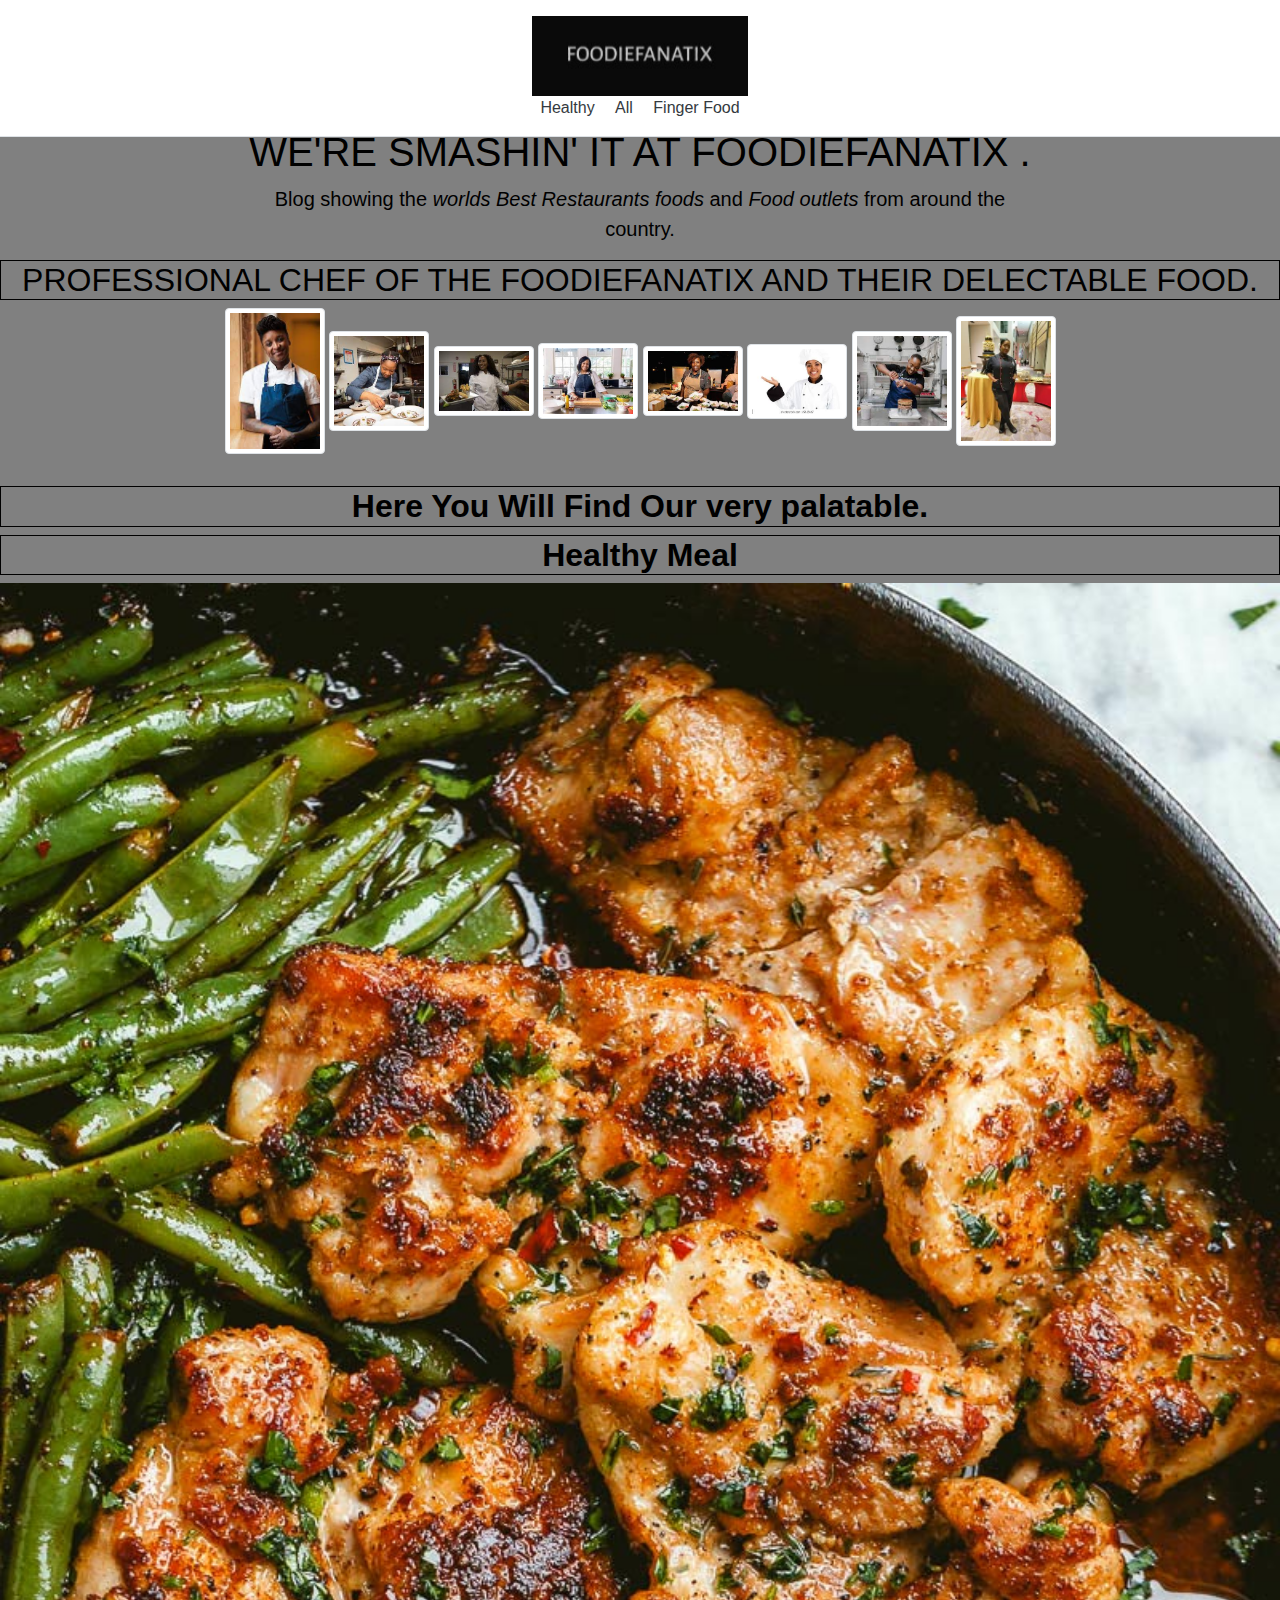
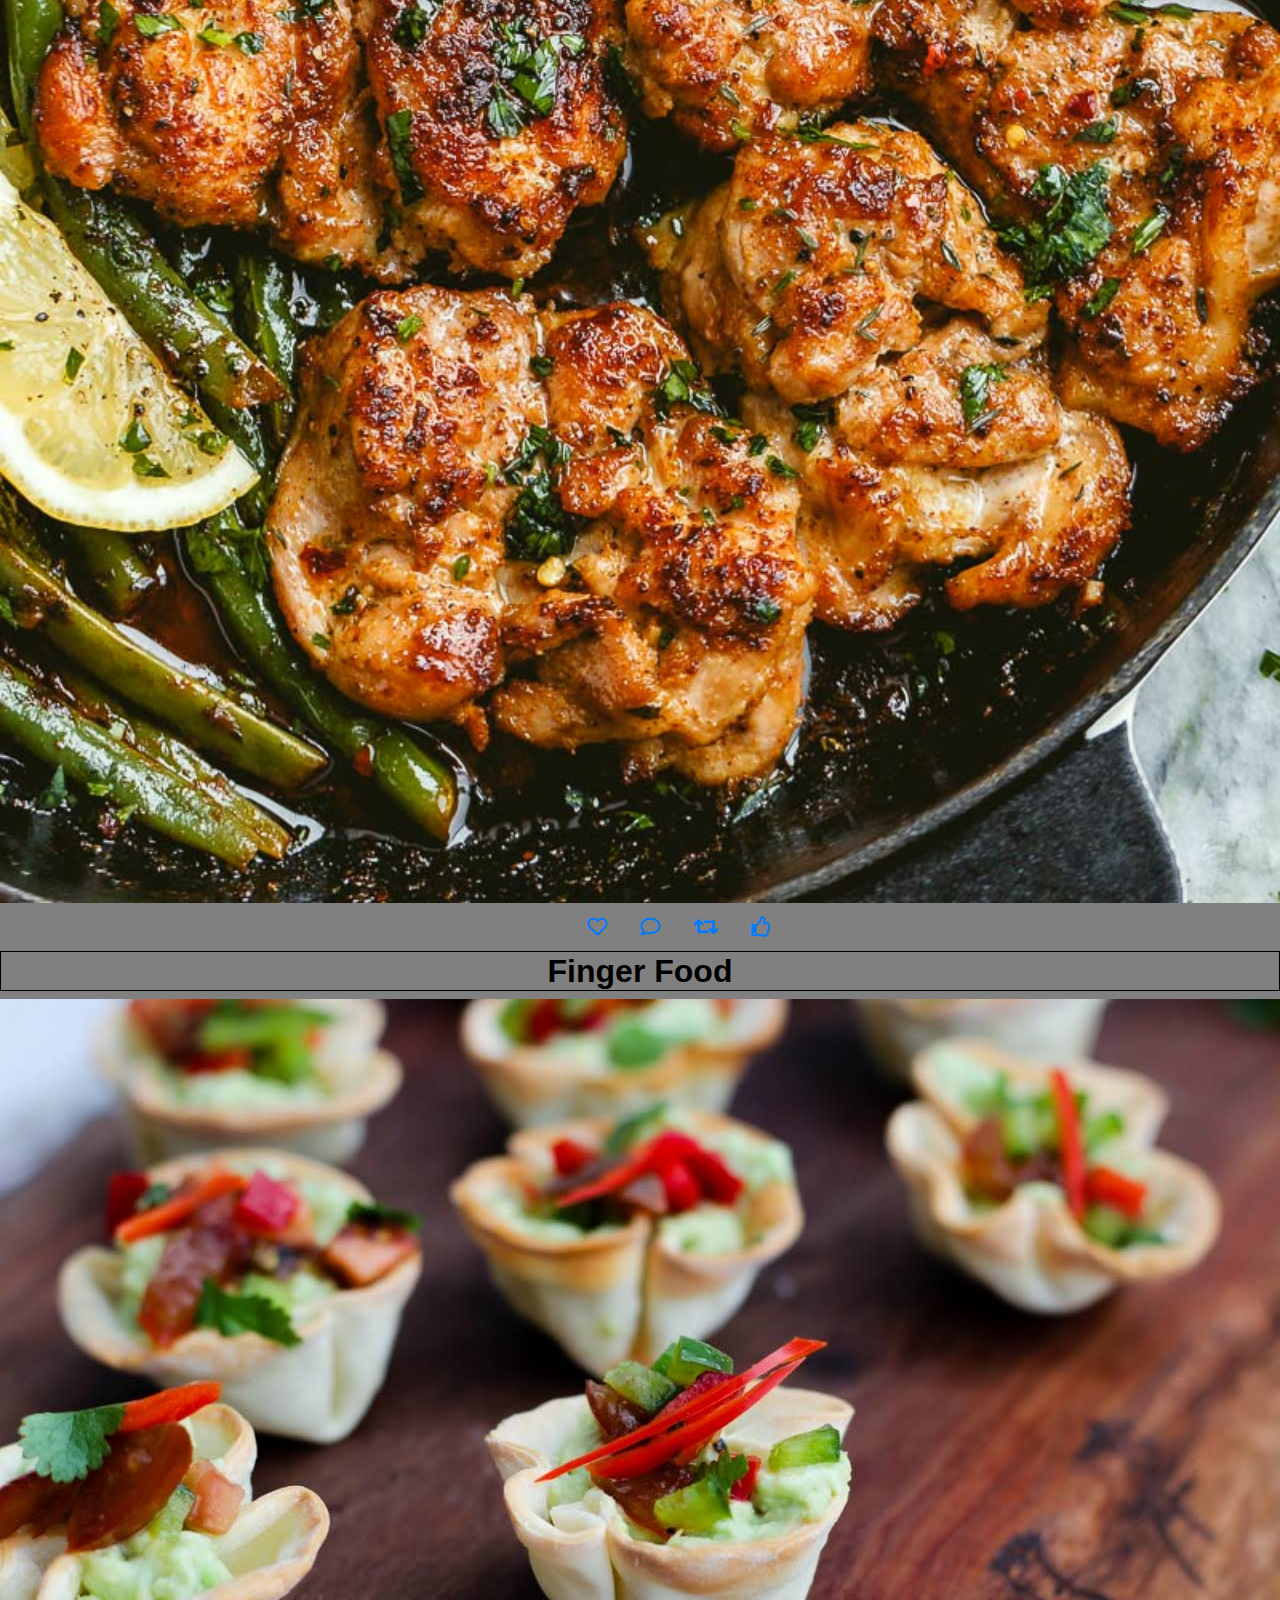
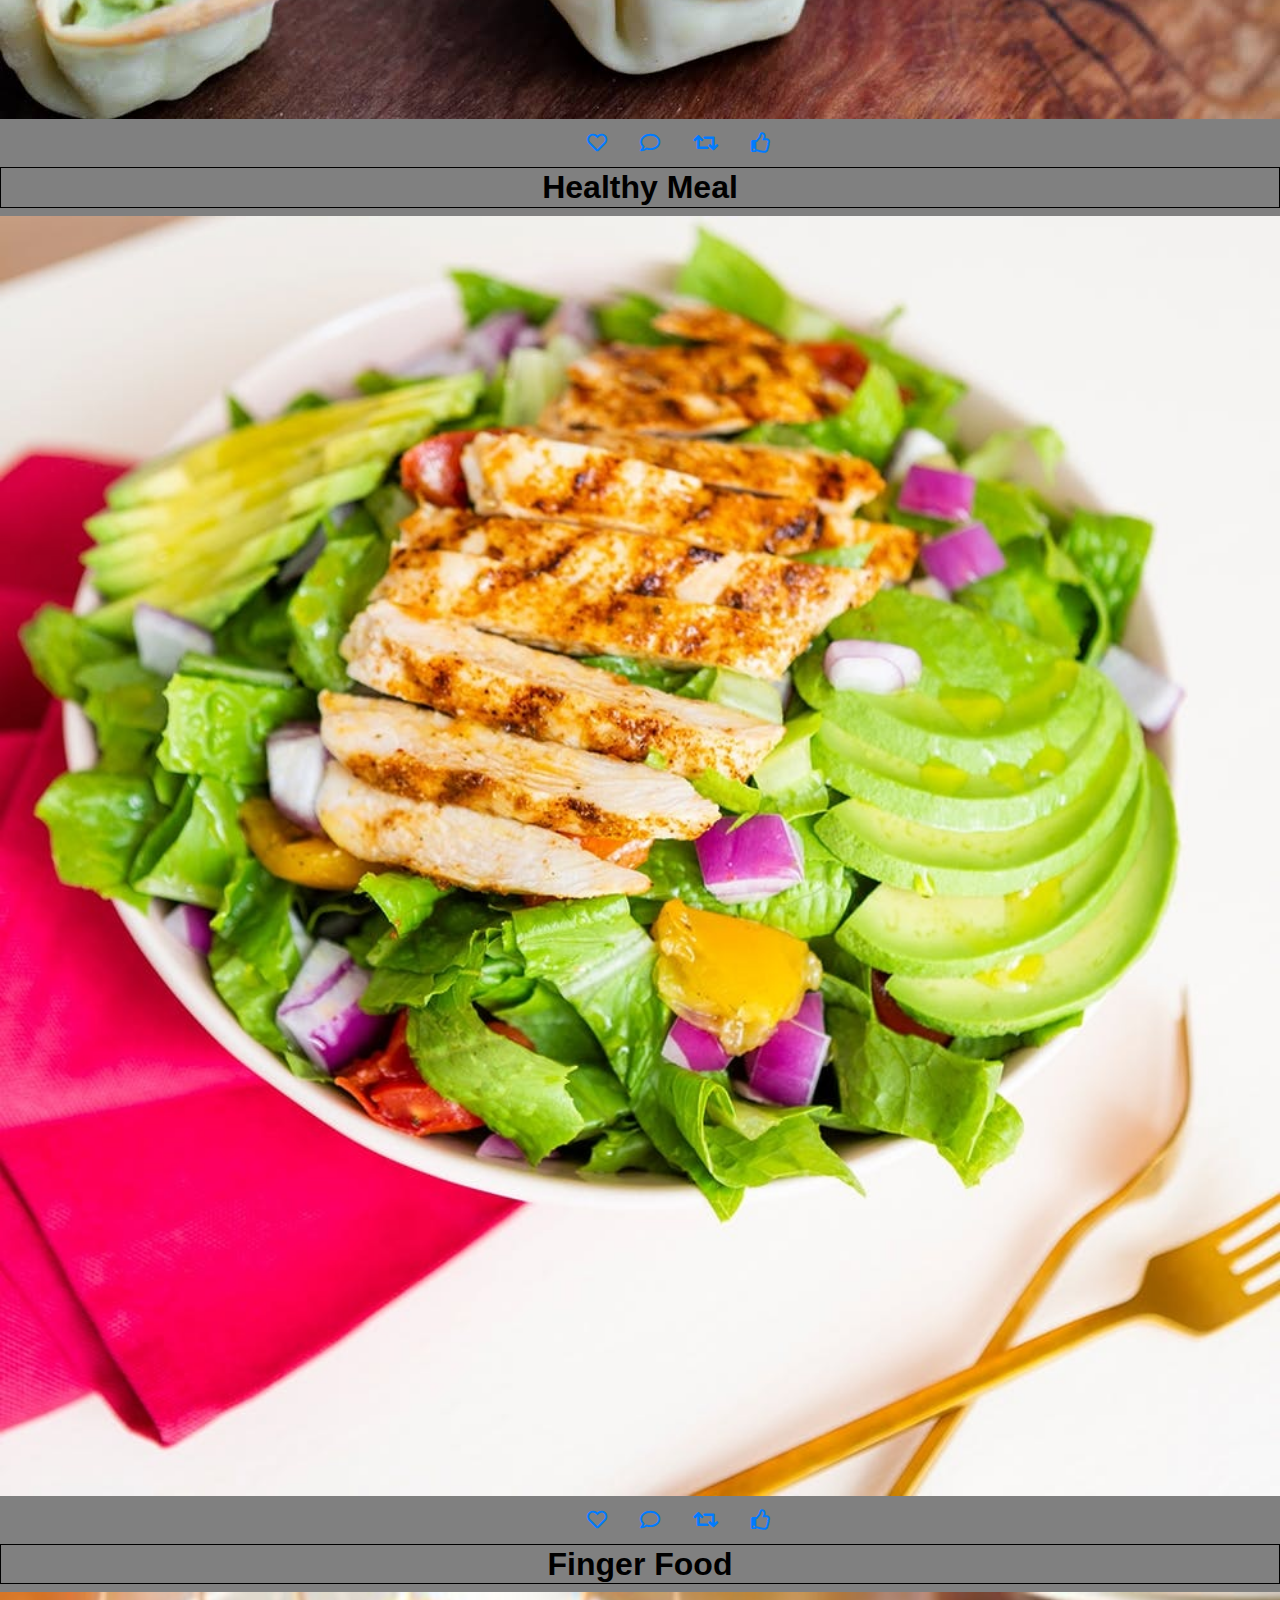
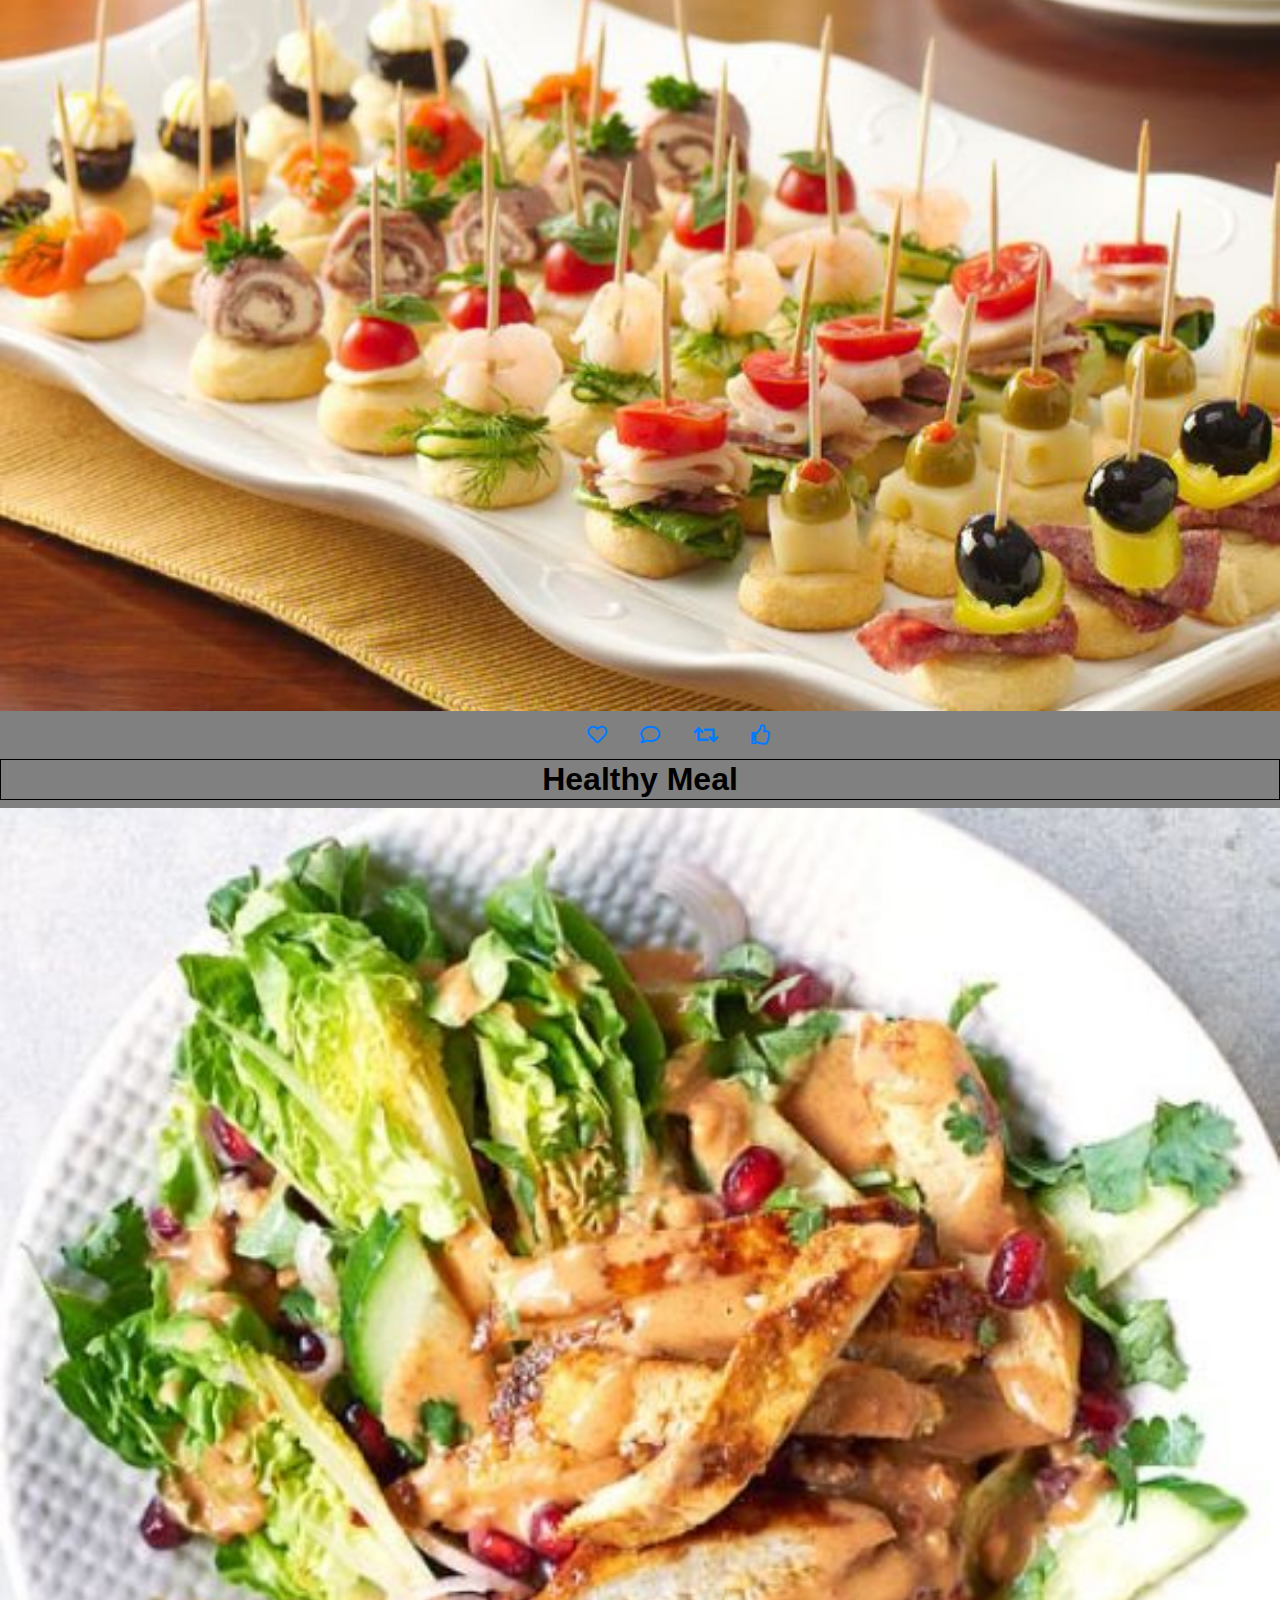
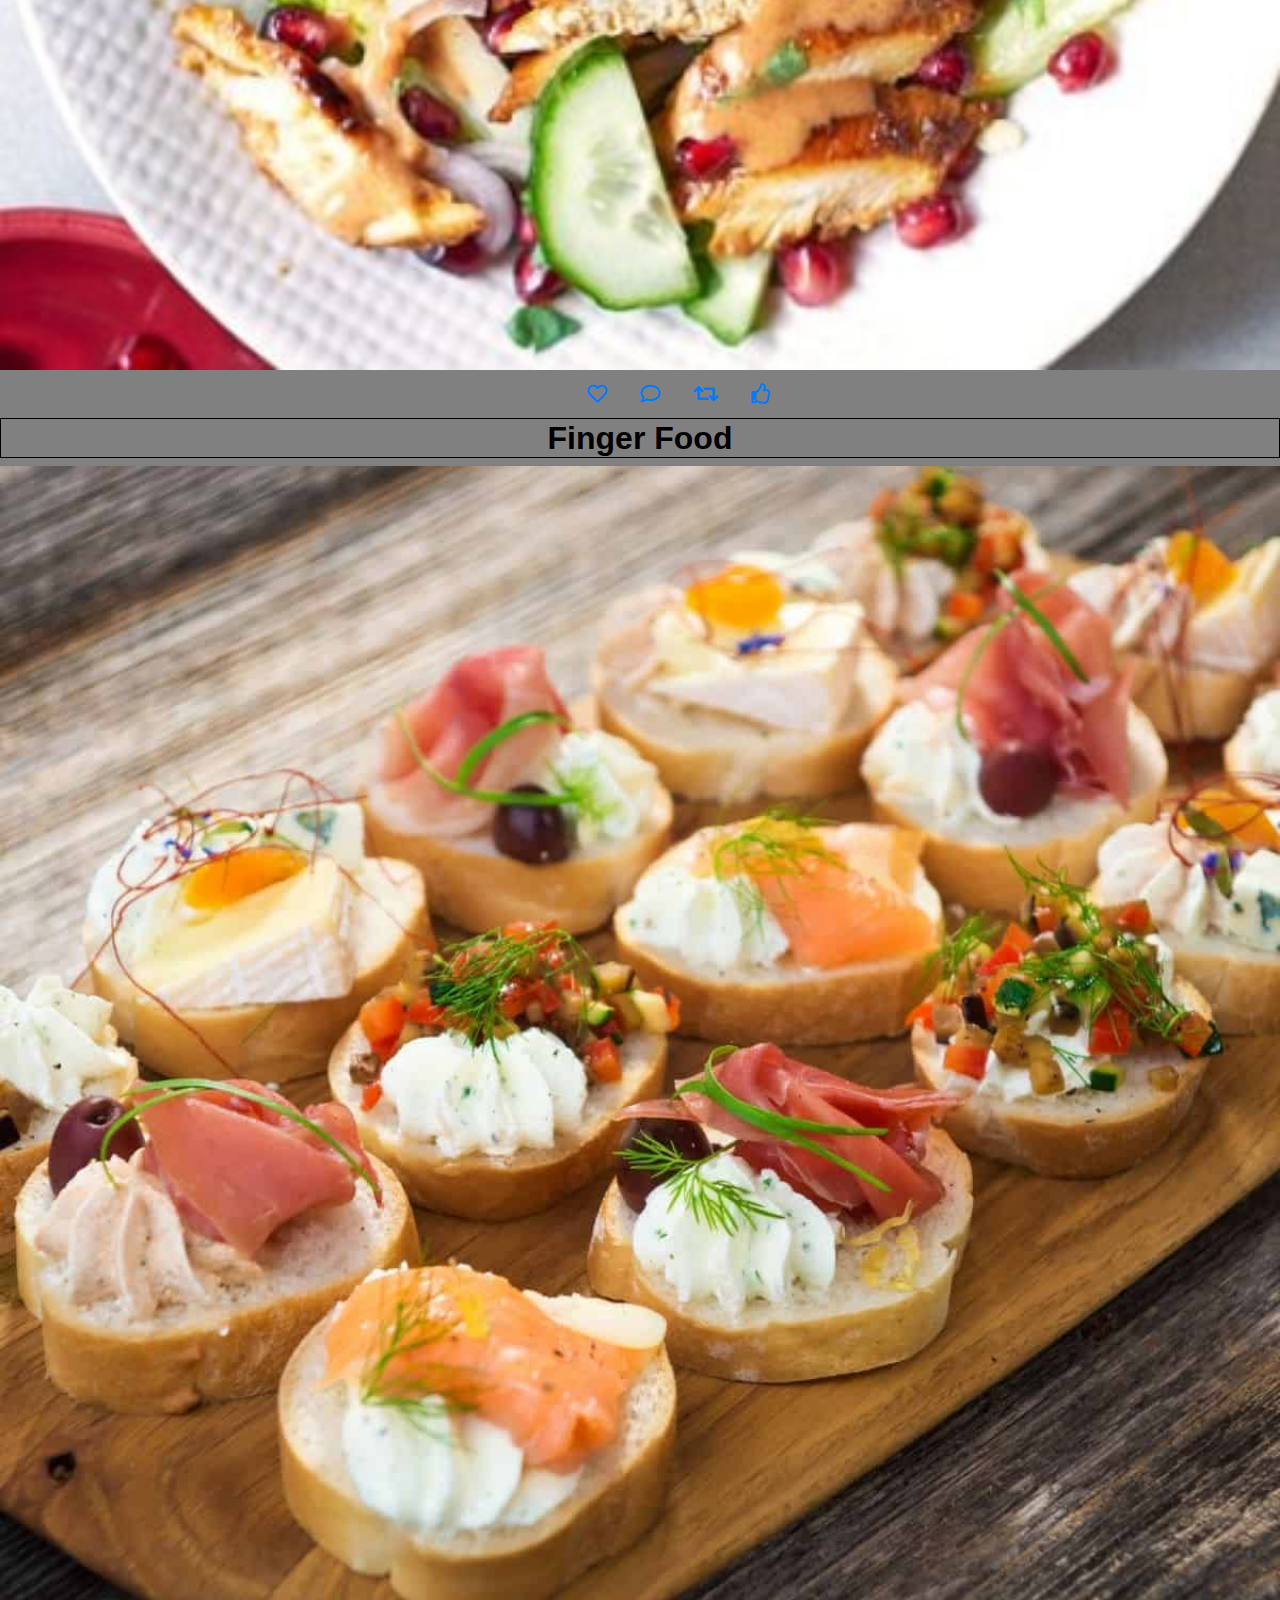
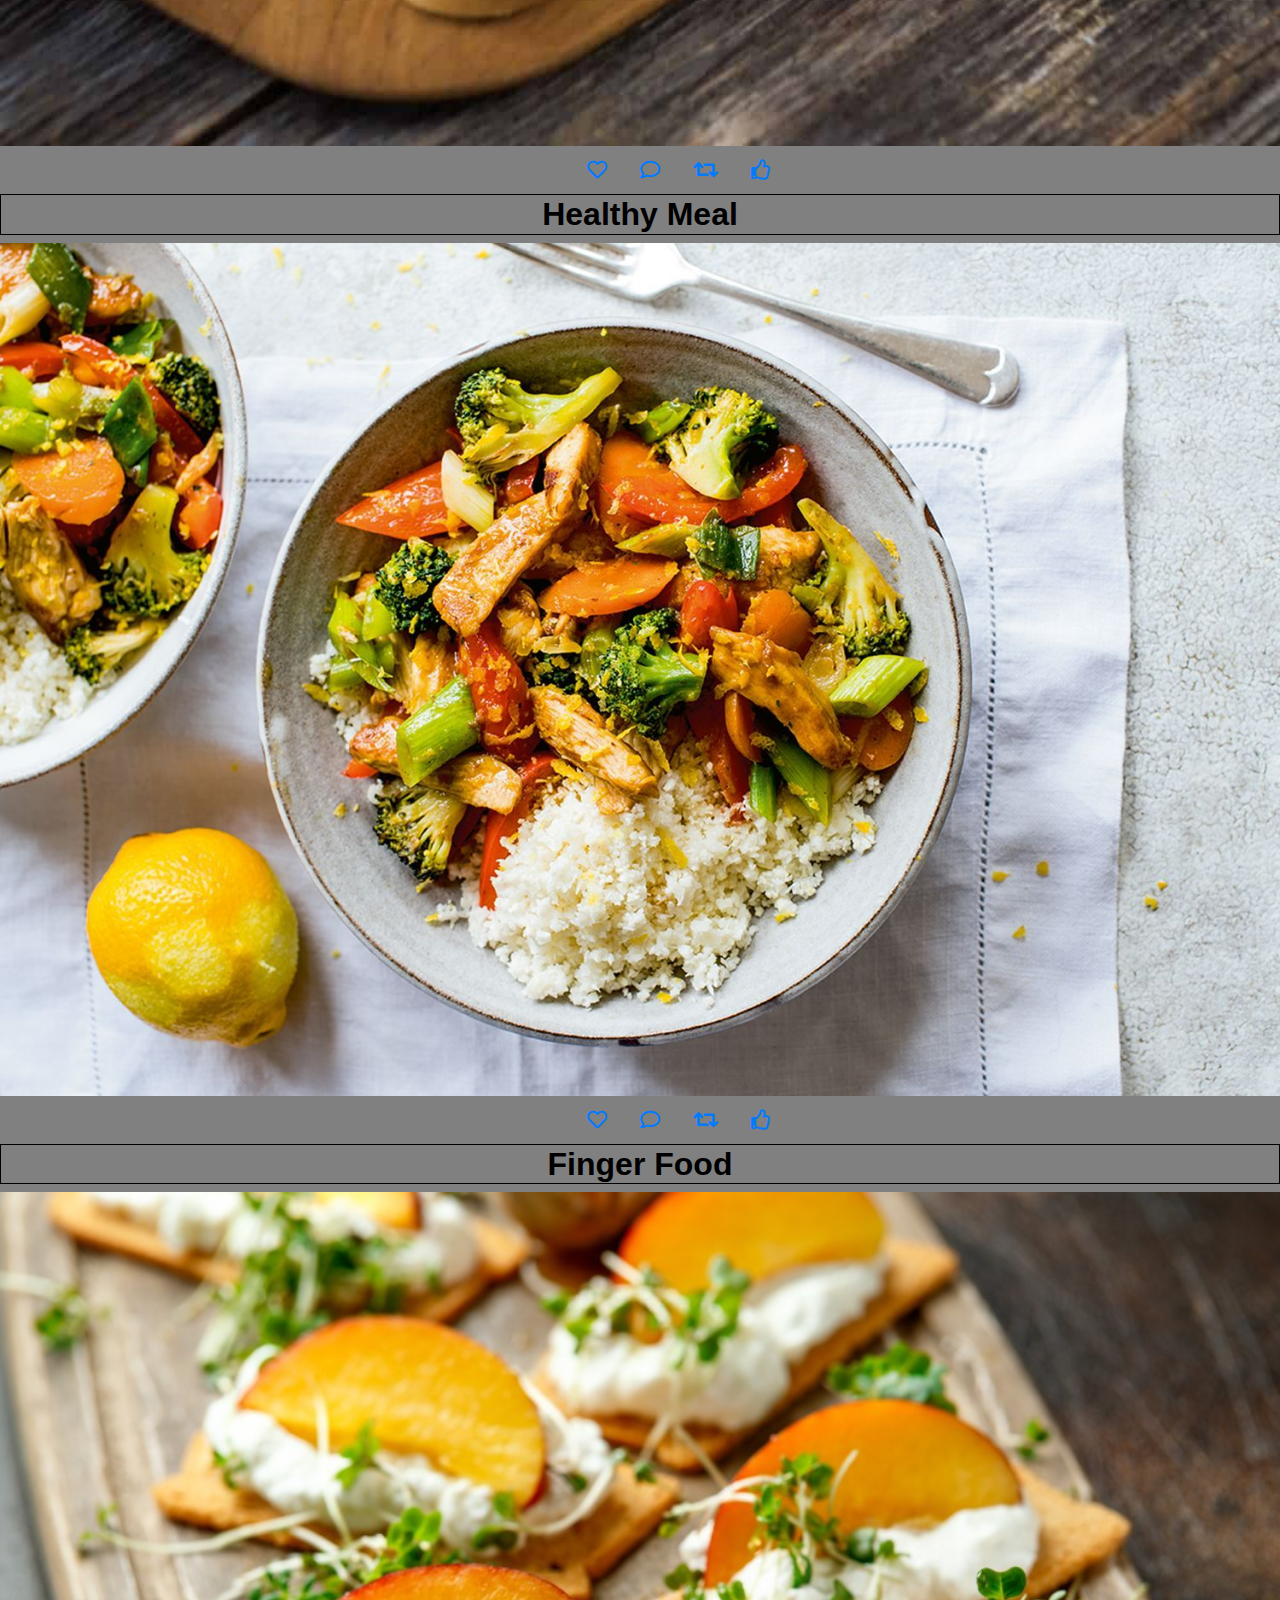
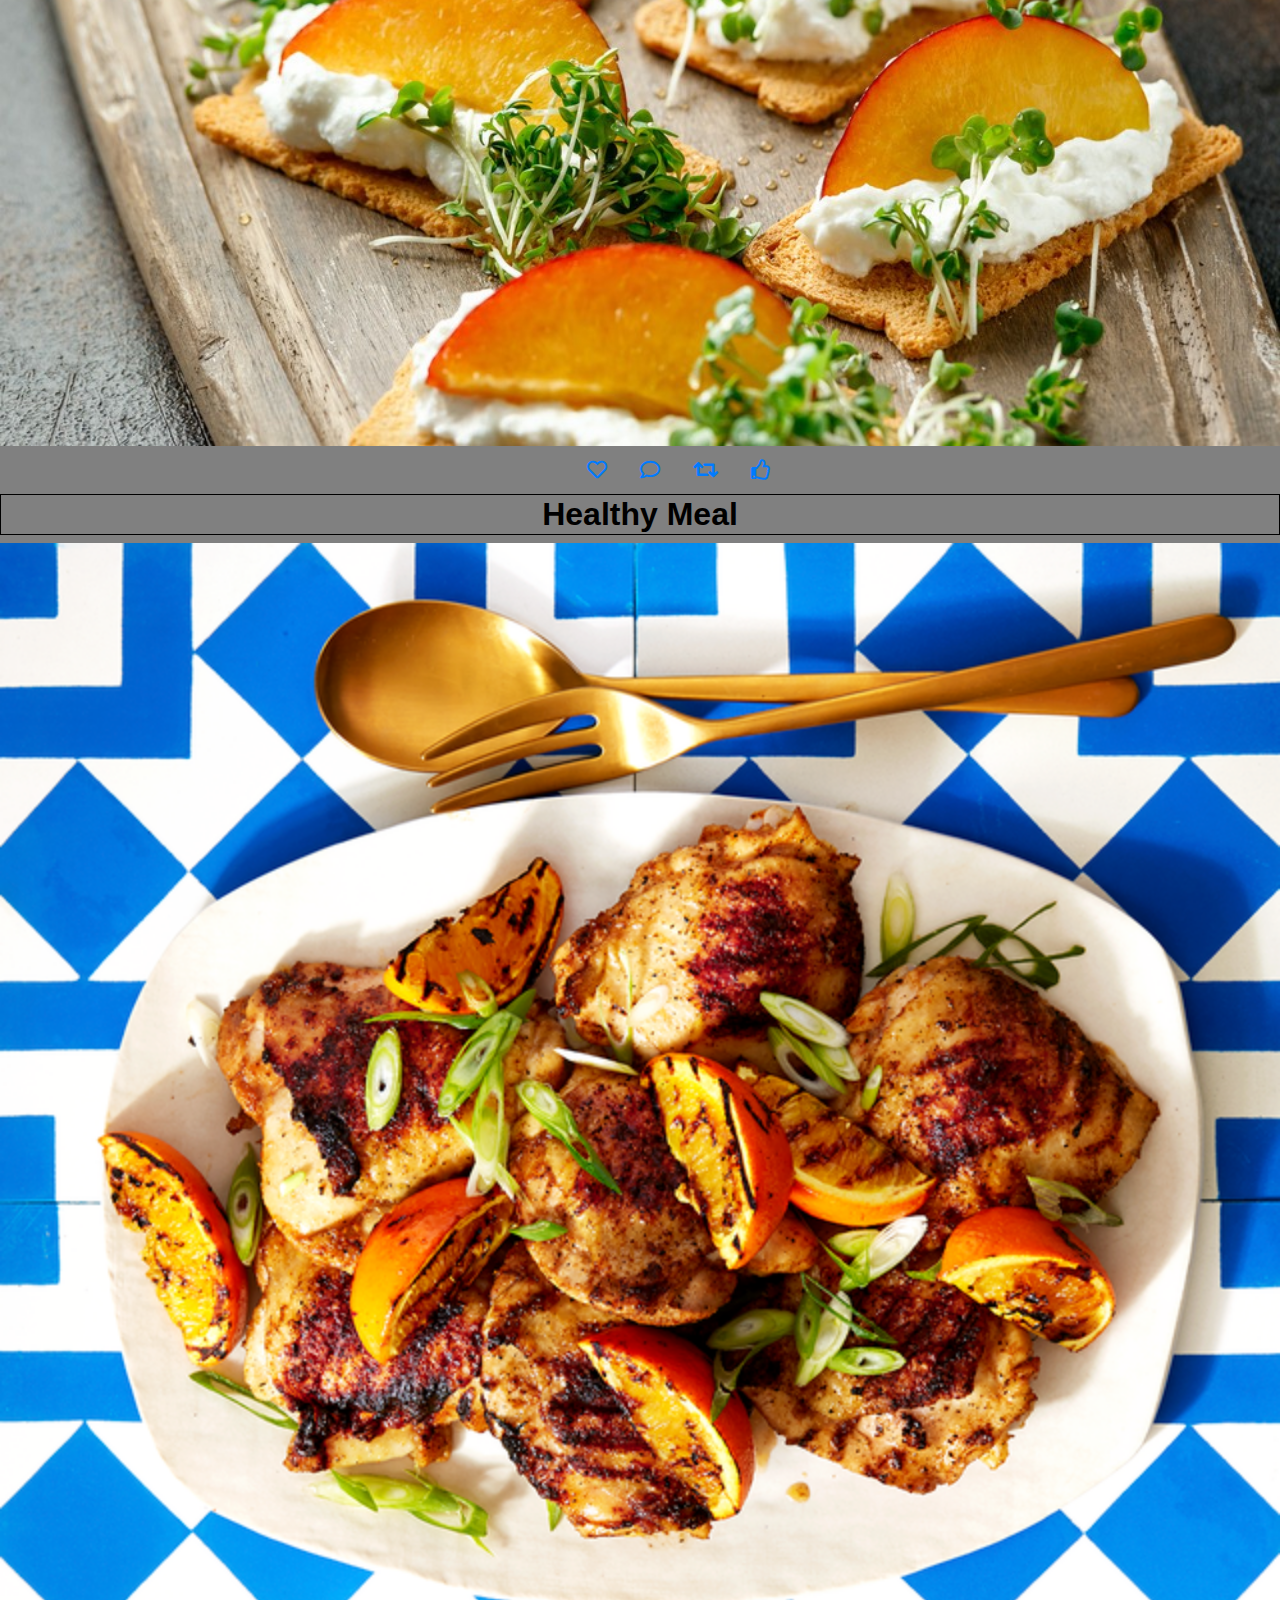
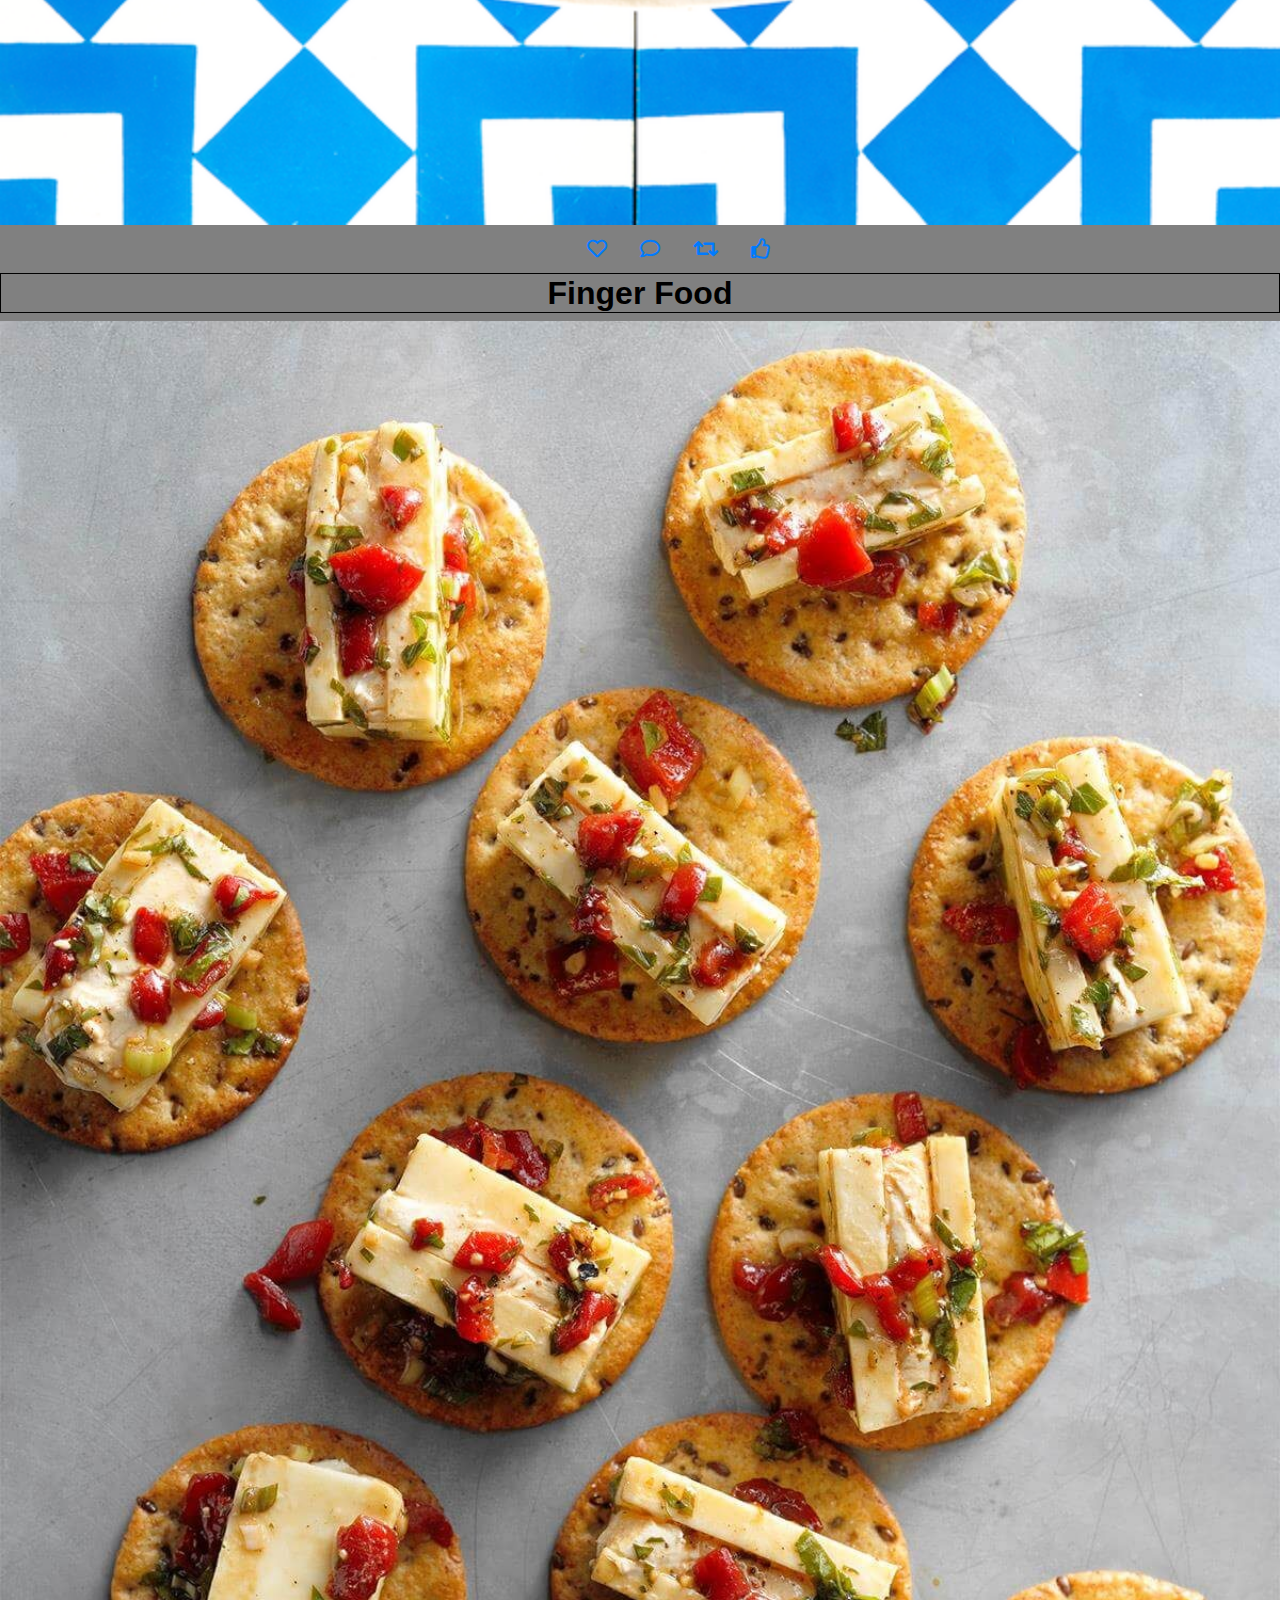
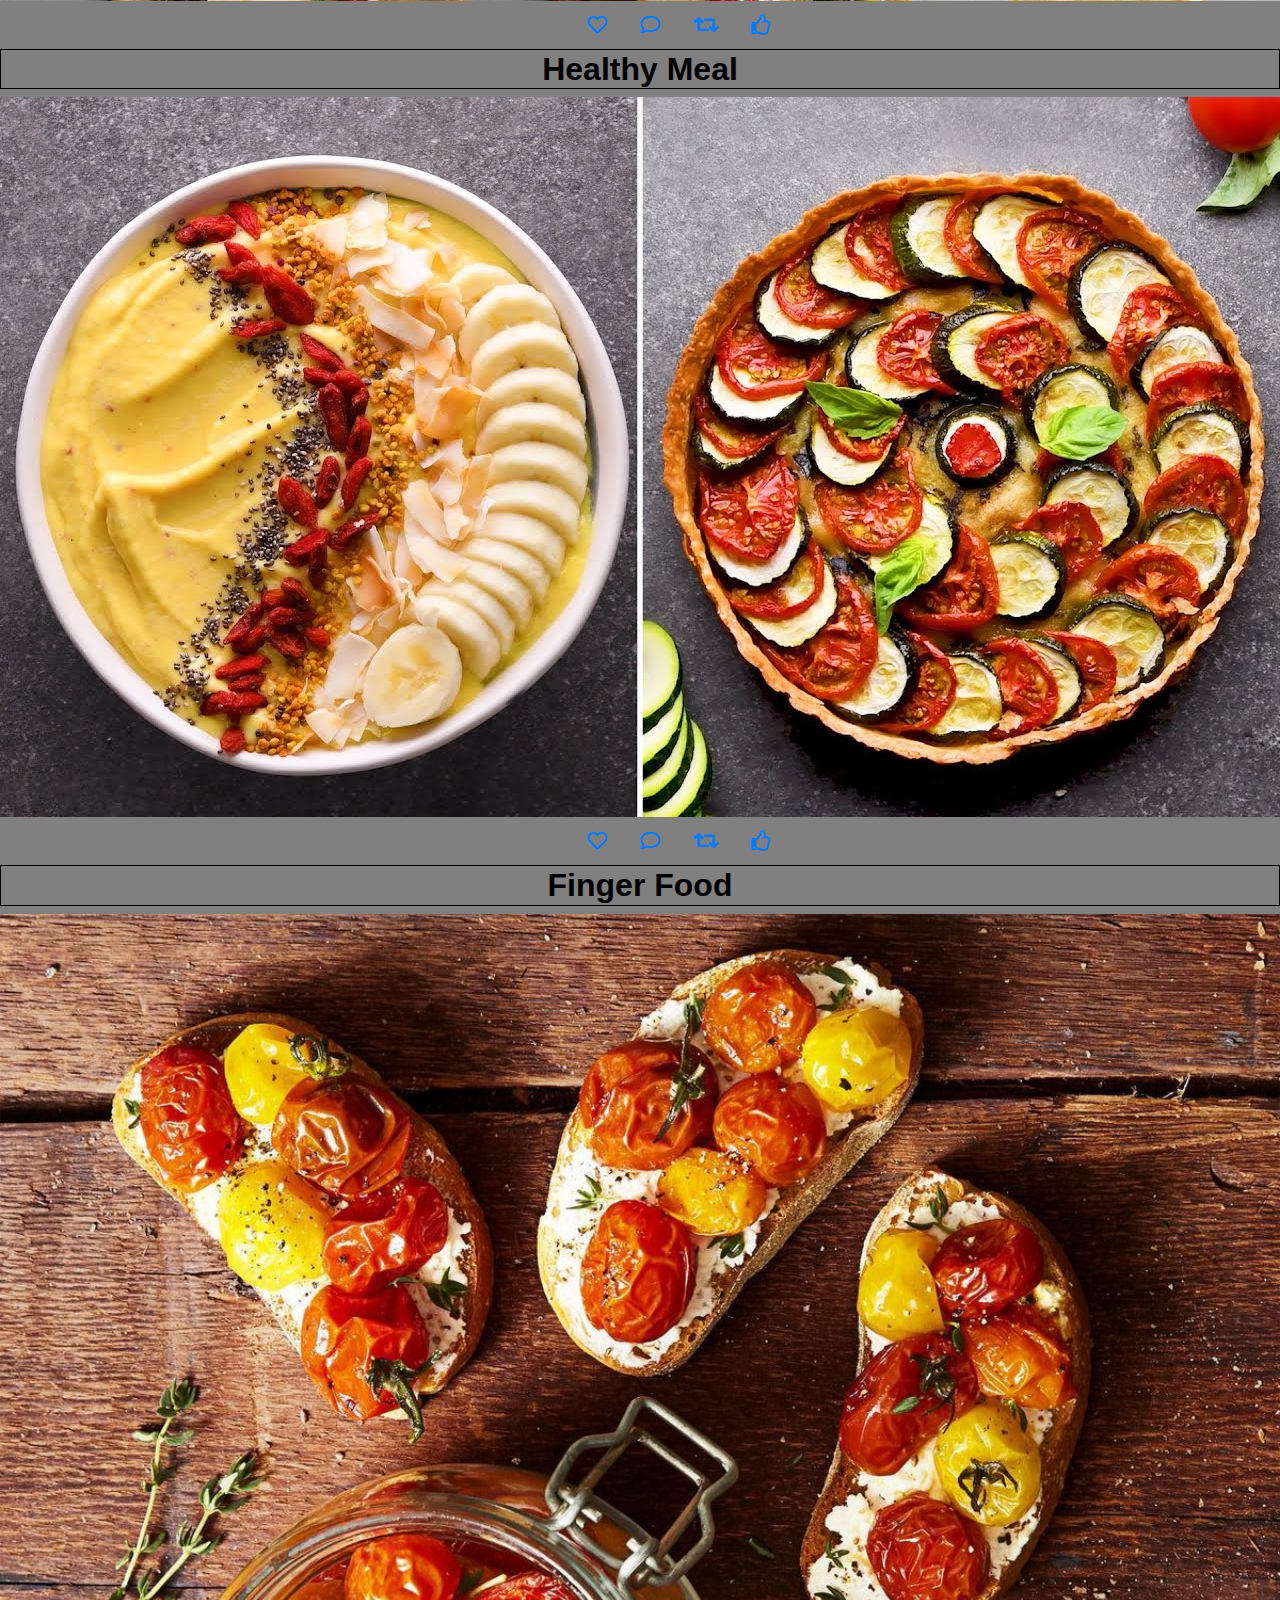
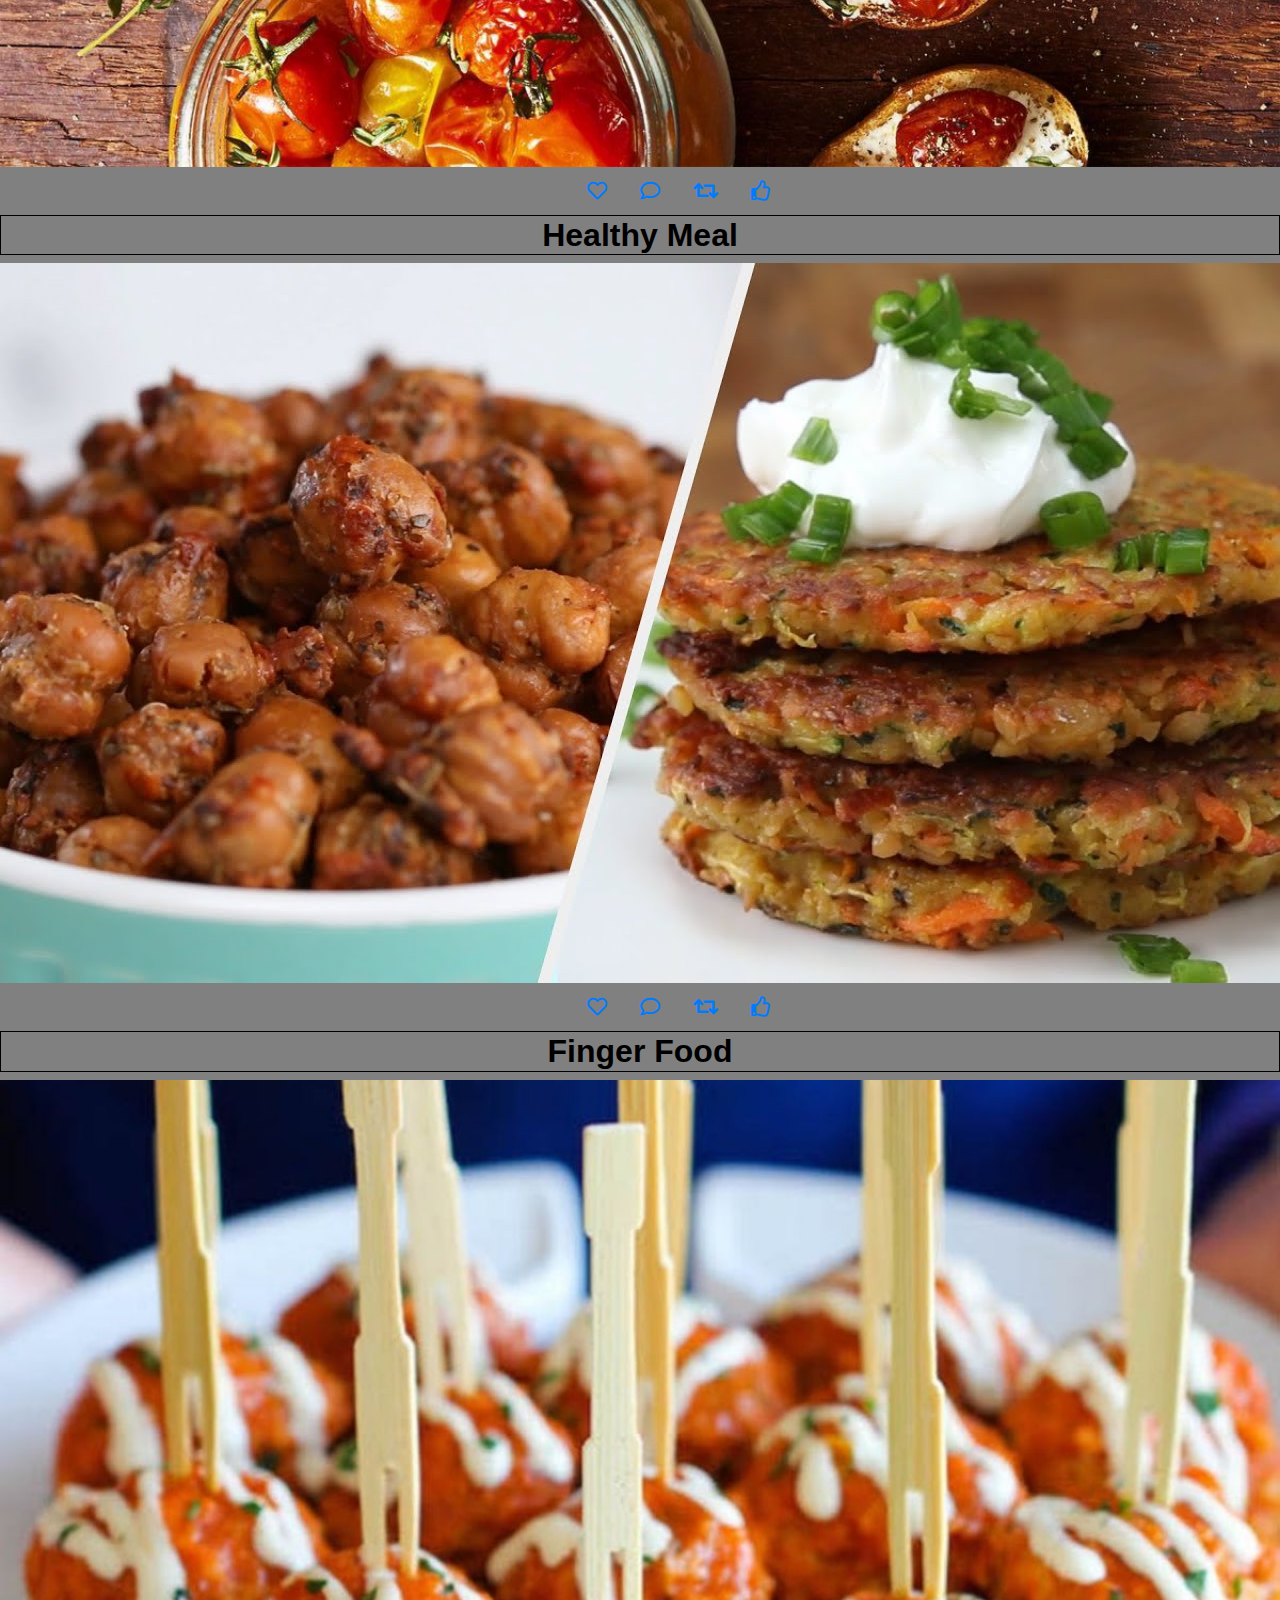
<file: index.html>
<!doctype html>
<html lang="en">
    <head>
        <meta charset="utf-8">
        <meta name="viewport" content="width=device-width, initial-scale=1, shrink-to-fit=no">
        <meta name="description" content="">
        <meta name="author" content="">

        <title>FoodieFanatix</title>

        <link rel="stylesheet" href="css/bootstrap.min.css">
        <link rel="stylesheet" href="css/custom.css">
        <link href="fontawesome/css/all.css" rel="stylesheet">
    </head>
<!-----Header Section-->
    <body onload="init()">
   
        <div class="d-flex flex-column align-items-center p-3 bg-white border-bottom box-shadow fixed-top">
            <img src="img/fanatix.jpg" height="80"/>
            <nav>
                <a id="gethealthy" class="p-2 text-dark" href="healthy.html">Healthy</a>
                <a id="getAll" class="p-2 text-dark active" href="index.html">All</a>
                <a id="getfingerfood" class="p-2 text-dark" href="finger food.html">Finger Food</a>
            </nav>
        </div>
        
        <div class="blog-header mx-auto text-center">
            <h1>WE'RE SMASHIN' IT AT FOODIEFANATIX .</h1>
            <p class="lead">Blog showing the <strong><em> worlds </em></strong> <strong><em> Best Restaurants foods </em></strong> and <strong><em> Food outlets </em></strong> from around the country.</p>
        </div>
        
        <h2>PROFESSIONAL CHEF OF THE FOODIEFANATIX AND THEIR DELECTABLE FOOD.</h2>
        <div class="container team">
            <img src="img/chef1.jpg" class="img-thumbnail circle" width="100"/>
            <img src="img/chef2.jpg" class="img-thumbnail square"  width="100"/>
            <img src="img/chef3.jpg" class="img-thumbnail square" width="100"/>
            <img src="img/chef7.jpg" class="img-thumbnail square"  width="100"/>
            <img src="img/chef5.jpg" class="img-thumbnail square" width="100"/>
            <img src="img/chef8.jpg" class="img-thumbnail square" width="100"/>
            <img src="img/chef4.jpg" class="img-thumbnail square" width="100"/>
            <img src="img/chef6.jpg" class="img-thumbnail square" width="100"/>
        </div>
        
        <div class="row container mx-auto">
        </div>
        
        <div id="getAll">
            <h2><b>Here You Will Find Our very palatable.</b></h2>
            <h2><b>Healthy Meal</b></h2>
            <img src="img/h1.jpg" width="100%">
            <div class="btn-group">
             <button type="button" class="btn btn-lg btn-link"><i class="far fa-heart"></i></button>
             <button type="button" class="btn btn-lg btn-link"><i class="far fa-comment"></i></button>
             <button type="button" class="btn btn-lg btn-link"><i class="fa fa-retweet"></i></button>
             <button type="button" class="btn btn-lg btn-link"><i class="far fa-thumbs-up"></i></button>
            </div>
            <h2><b>Finger Food</b></h2>
            <img src="img/f1.jpg" width="100%">
            <div class="btn-group">
             <button type="button" class="btn btn-lg btn-link"><i class="far fa-heart"></i></button>
             <button type="button" class="btn btn-lg btn-link"><i class="far fa-comment"></i></button>
             <button type="button" class="btn btn-lg btn-link"><i class="fa fa-retweet"></i></button>
             <button type="button" class="btn btn-lg btn-link"><i class="far fa-thumbs-up"></i></button>
            </div>
            <h2><b>Healthy Meal</b></h2>
            <img src="img/h2.jpg" width="100%">
            <div class="btn-group">
             <button type="button" class="btn btn-lg btn-link"><i class="far fa-heart"></i></button>
             <button type="button" class="btn btn-lg btn-link"><i class="far fa-comment"></i></button>
             <button type="button" class="btn btn-lg btn-link"><i class="fa fa-retweet"></i></button>
             <button type="button" class="btn btn-lg btn-link"><i class="far fa-thumbs-up"></i></button>
            </div>
            <h2><b>Finger Food</b></h2>
            <img src="img/f2.jpg" width="100%">
            <div class="btn-group">
             <button type="button" class="btn btn-lg btn-link"><i class="far fa-heart"></i></button>
             <button type="button" class="btn btn-lg btn-link"><i class="far fa-comment"></i></button>
             <button type="button" class="btn btn-lg btn-link"><i class="fa fa-retweet"></i></button>
             <button type="button" class="btn btn-lg btn-link"><i class="far fa-thumbs-up"></i></button>
            </div>
            <h2><b>Healthy Meal</b></h2>
            <img src="img/h3.jpg" width="100%">
            <div class="btn-group">
             <button type="button" class="btn btn-lg btn-link"><i class="far fa-heart"></i></button>
             <button type="button" class="btn btn-lg btn-link"><i class="far fa-comment"></i></button>
             <button type="button" class="btn btn-lg btn-link"><i class="fa fa-retweet"></i></button>
             <button type="button" class="btn btn-lg btn-link"><i class="far fa-thumbs-up"></i></button>
            </div>
            <h2><b>Finger Food</b></h2>
            <img src="img/f3.jpg" width="100%">
            <div class="btn-group">
             <button type="button" class="btn btn-lg btn-link"><i class="far fa-heart"></i></button>
             <button type="button" class="btn btn-lg btn-link"><i class="far fa-comment"></i></button>
             <button type="button" class="btn btn-lg btn-link"><i class="fa fa-retweet"></i></button>
             <button type="button" class="btn btn-lg btn-link"><i class="far fa-thumbs-up"></i></button>
            </div>
            <h2><b>Healthy Meal</b></h2>
            <img src="img/h4.jpg" width="100%">
            <div class="btn-group">
             <button type="button" class="btn btn-lg btn-link"><i class="far fa-heart"></i></button>
             <button type="button" class="btn btn-lg btn-link"><i class="far fa-comment"></i></button>
             <button type="button" class="btn btn-lg btn-link"><i class="fa fa-retweet"></i></button>
             <button type="button" class="btn btn-lg btn-link"><i class="far fa-thumbs-up"></i></button>
            </div>
            <h2><b>Finger Food</b></h2>
            <img src="img/f4.jpg" width="100%">
            <div class="btn-group">
             <button type="button" class="btn btn-lg btn-link"><i class="far fa-heart"></i></button>
             <button type="button" class="btn btn-lg btn-link"><i class="far fa-comment"></i></button>
             <button type="button" class="btn btn-lg btn-link"><i class="fa fa-retweet"></i></button>
             <button type="button" class="btn btn-lg btn-link"><i class="far fa-thumbs-up"></i></button>
            </div>
            <h2><b>Healthy Meal</b></h2>
            <img src="img/h5.png" width="100%">
            <div class="btn-group">
             <button type="button" class="btn btn-lg btn-link"><i class="far fa-heart"></i></button>
             <button type="button" class="btn btn-lg btn-link"><i class="far fa-comment"></i></button>
             <button type="button" class="btn btn-lg btn-link"><i class="fa fa-retweet"></i></button>
             <button type="button" class="btn btn-lg btn-link"><i class="far fa-thumbs-up"></i></button>
            </div>
            <h2><b>Finger Food</b></h2>
            <img src="img/f5.jpg" width="100%">
            <div class="btn-group">
             <button type="button" class="btn btn-lg btn-link"><i class="far fa-heart"></i></button>
             <button type="button" class="btn btn-lg btn-link"><i class="far fa-comment"></i></button>
             <button type="button" class="btn btn-lg btn-link"><i class="fa fa-retweet"></i></button>
             <button type="button" class="btn btn-lg btn-link"><i class="far fa-thumbs-up"></i></button>
            </div>
            <h2><b>Healthy Meal</b></h2>
            <img src="img/h6.jpg" width="100%">
            <div class="btn-group">
             <button type="button" class="btn btn-lg btn-link"><i class="far fa-heart"></i></button>
             <button type="button" class="btn btn-lg btn-link"><i class="far fa-comment"></i></button>
             <button type="button" class="btn btn-lg btn-link"><i class="fa fa-retweet"></i></button>
             <button type="button" class="btn btn-lg btn-link"><i class="far fa-thumbs-up"></i></button>
            </div>
            <h2><b>Finger Food</b></h2>
            <img src="img/f6.jpg" width="100%">
            <div class="btn-group">
             <button type="button" class="btn btn-lg btn-link"><i class="far fa-heart"></i></button>
             <button type="button" class="btn btn-lg btn-link"><i class="far fa-comment"></i></button>
             <button type="button" class="btn btn-lg btn-link"><i class="fa fa-retweet"></i></button>
             <button type="button" class="btn btn-lg btn-link"><i class="far fa-thumbs-up"></i></button>
            </div>
            <h2><b>Healthy Meal</b></h2>
            <img src="img/h7.jpg" width="100%">
            <div class="btn-group">
             <button type="button" class="btn btn-lg btn-link"><i class="far fa-heart"></i></button>
             <button type="button" class="btn btn-lg btn-link"><i class="far fa-comment"></i></button>
             <button type="button" class="btn btn-lg btn-link"><i class="fa fa-retweet"></i></button>
             <button type="button" class="btn btn-lg btn-link"><i class="far fa-thumbs-up"></i></button>
            </div>
            <h2><b>Finger Food</b></h2>
            <img src="img/f7.jpg" width="100%">
            <div class="btn-group">
             <button type="button" class="btn btn-lg btn-link"><i class="far fa-heart"></i></button>
             <button type="button" class="btn btn-lg btn-link"><i class="far fa-comment"></i></button>
             <button type="button" class="btn btn-lg btn-link"><i class="fa fa-retweet"></i></button>
             <button type="button" class="btn btn-lg btn-link"><i class="far fa-thumbs-up"></i></button>
            </div>
            <h2><b>Healthy Meal</b></h2>
            <img src="img/h8.jpg" width="100%">
           <div class="btn-group">
             <button type="button" class="btn btn-lg btn-link"><i class="far fa-heart"></i></button>
             <button type="button" class="btn btn-lg btn-link"><i class="far fa-comment"></i></button>
             <button type="button" class="btn btn-lg btn-link"><i class="fa fa-retweet"></i></button>
             <button type="button" class="btn btn-lg btn-link"><i class="far fa-thumbs-up"></i></button>
            </div> 
            <h2><b>Finger Food</b></h2>
            <img src="img/f8.jpg" width="100%">
            <div class="btn-group">
             <button type="button" class="btn btn-lg btn-link"><i class="far fa-heart"></i></button>
             <button type="button" class="btn btn-lg btn-link"><i class="far fa-comment"></i></button>
             <button type="button" class="btn btn-lg btn-link"><i class="fa fa-retweet"></i></button>
             <button type="button" class="btn btn-lg btn-link"><i class="far fa-thumbs-up"></i></button>
            </div>
            <h2><b>Healthy Meal</b></h2>
            <img src="img/h9.jpg" width="100%">
            <div class="btn-group">
             <button type="button" class="btn btn-lg btn-link"><i class="far fa-heart"></i></button>
             <button type="button" class="btn btn-lg btn-link"><i class="far fa-comment"></i></button>
             <button type="button" class="btn btn-lg btn-link"><i class="fa fa-retweet"></i></button>
             <button type="button" class="btn btn-lg btn-link"><i class="far fa-thumbs-up"></i></button>
            </div>
            <h2><b>Healthy Meal</b></h2>
            <img src="img/h10.jpeg" width="100%">
            <div class="btn-group">
             <button type="button" class="btn btn-lg btn-link"><i class="far fa-heart"></i></button>
             <button type="button" class="btn btn-lg btn-link"><i class="far fa-comment"></i></button>
             <button type="button" class="btn btn-lg btn-link"><i class="fa fa-retweet"></i></button>
             <button type="button" class="btn btn-lg btn-link"><i class="far fa-thumbs-up"></i></button>
            </div>
        </div>
        
        
        <script src="js/jquery-3.4.1.min.js"></script>
        <script src="js/bootstrap.bundle.min.js"></script>
        <script>
            var rootPath;
            
            function init(){
                rootPath = "https://mysite.itvarsity.org/api/foodie-fanatix/";
                
                document.getElementById("getAll").addEventListener('click', getAllPosts);
                document.getElementById("gethealthy").addEventListener('click', gethealthyPosts);
                document.getElementById("getfingerfood").addEventListener('click', getfingerfoodPosts);
                
                getAllPosts();
            }
            
            function getAllPosts(){
                category = "getAll";
                fetchPosts(category);
                setActiveLink(category);
            }
            
            function getfingerfoodPosts(){
                category = "getfingerfood";
                fetchPosts(category);
                setActiveLink(category);
            }
            
            function gethealthyPosts(){
                category = "gethealthy";
                fetchPosts(category);
                setActiveLink(category);
            }
            
        
            
        </script>
    </body>
</html>
</file>
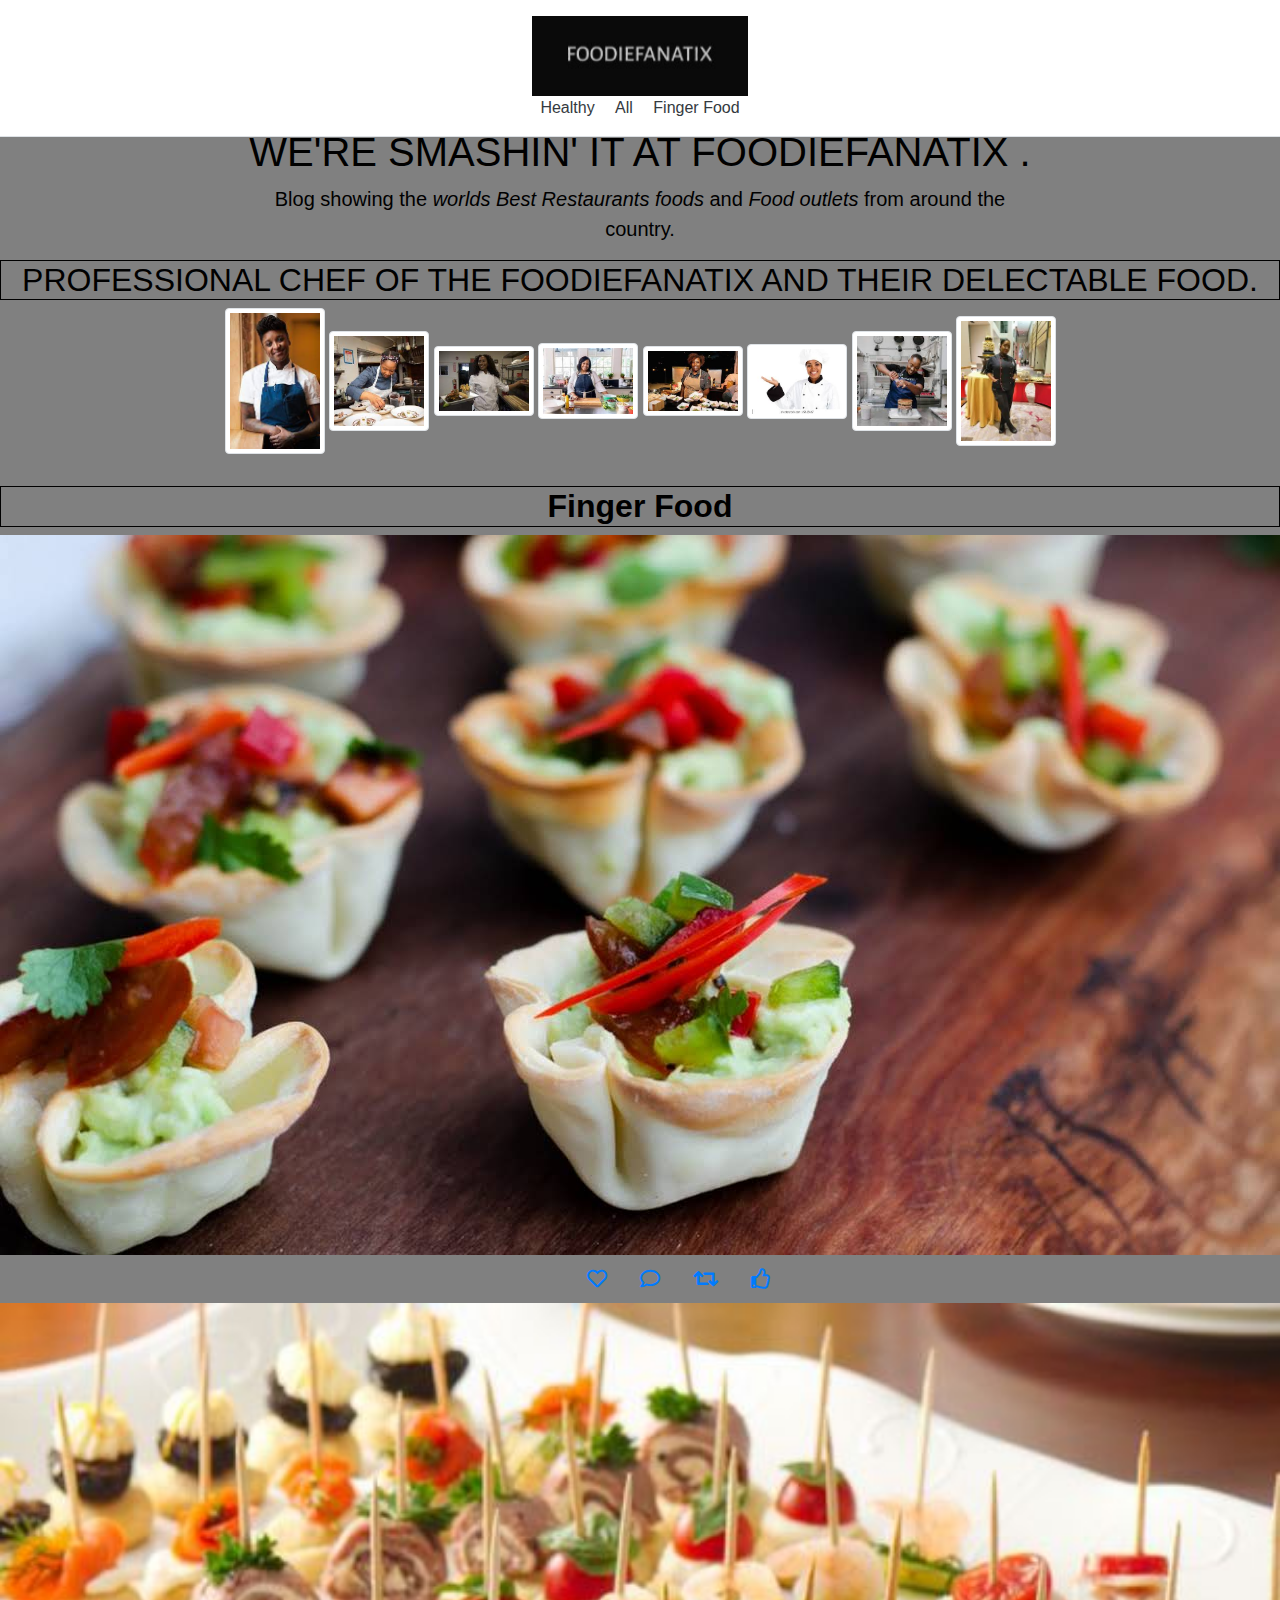
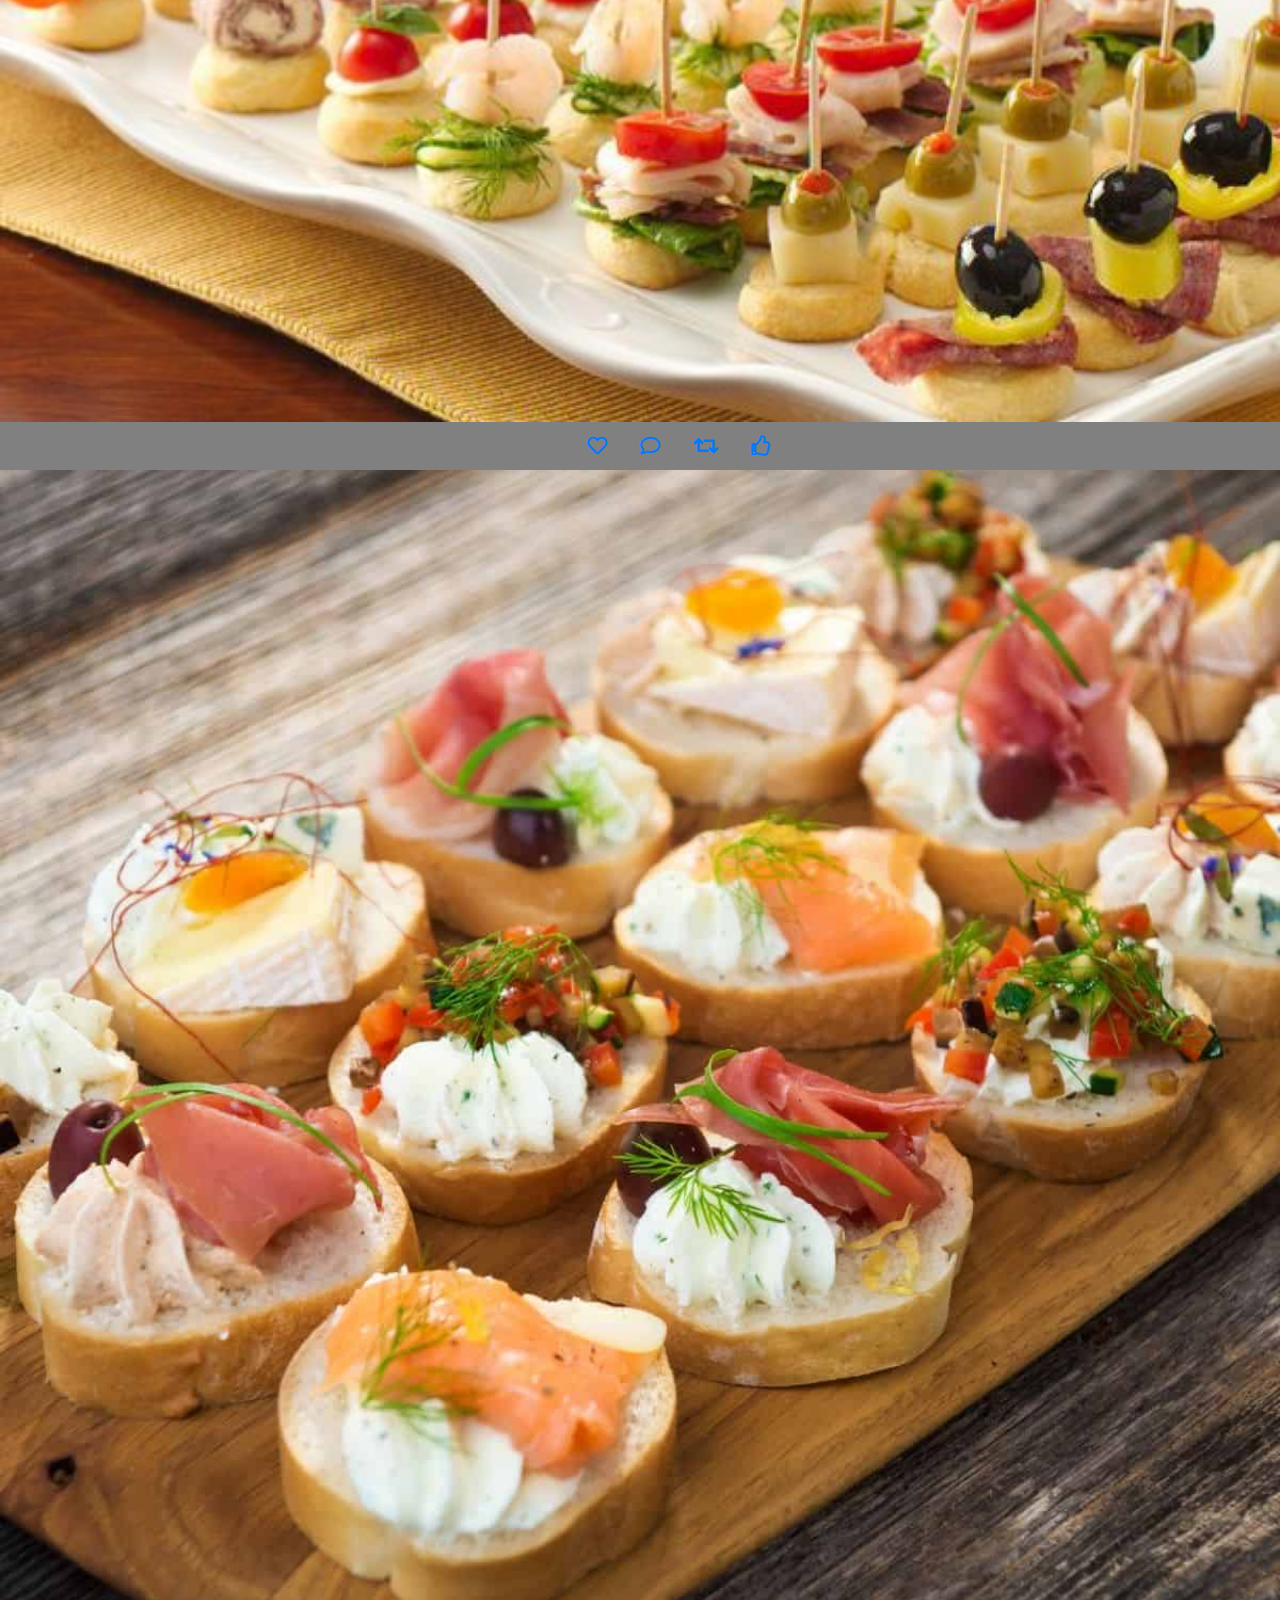
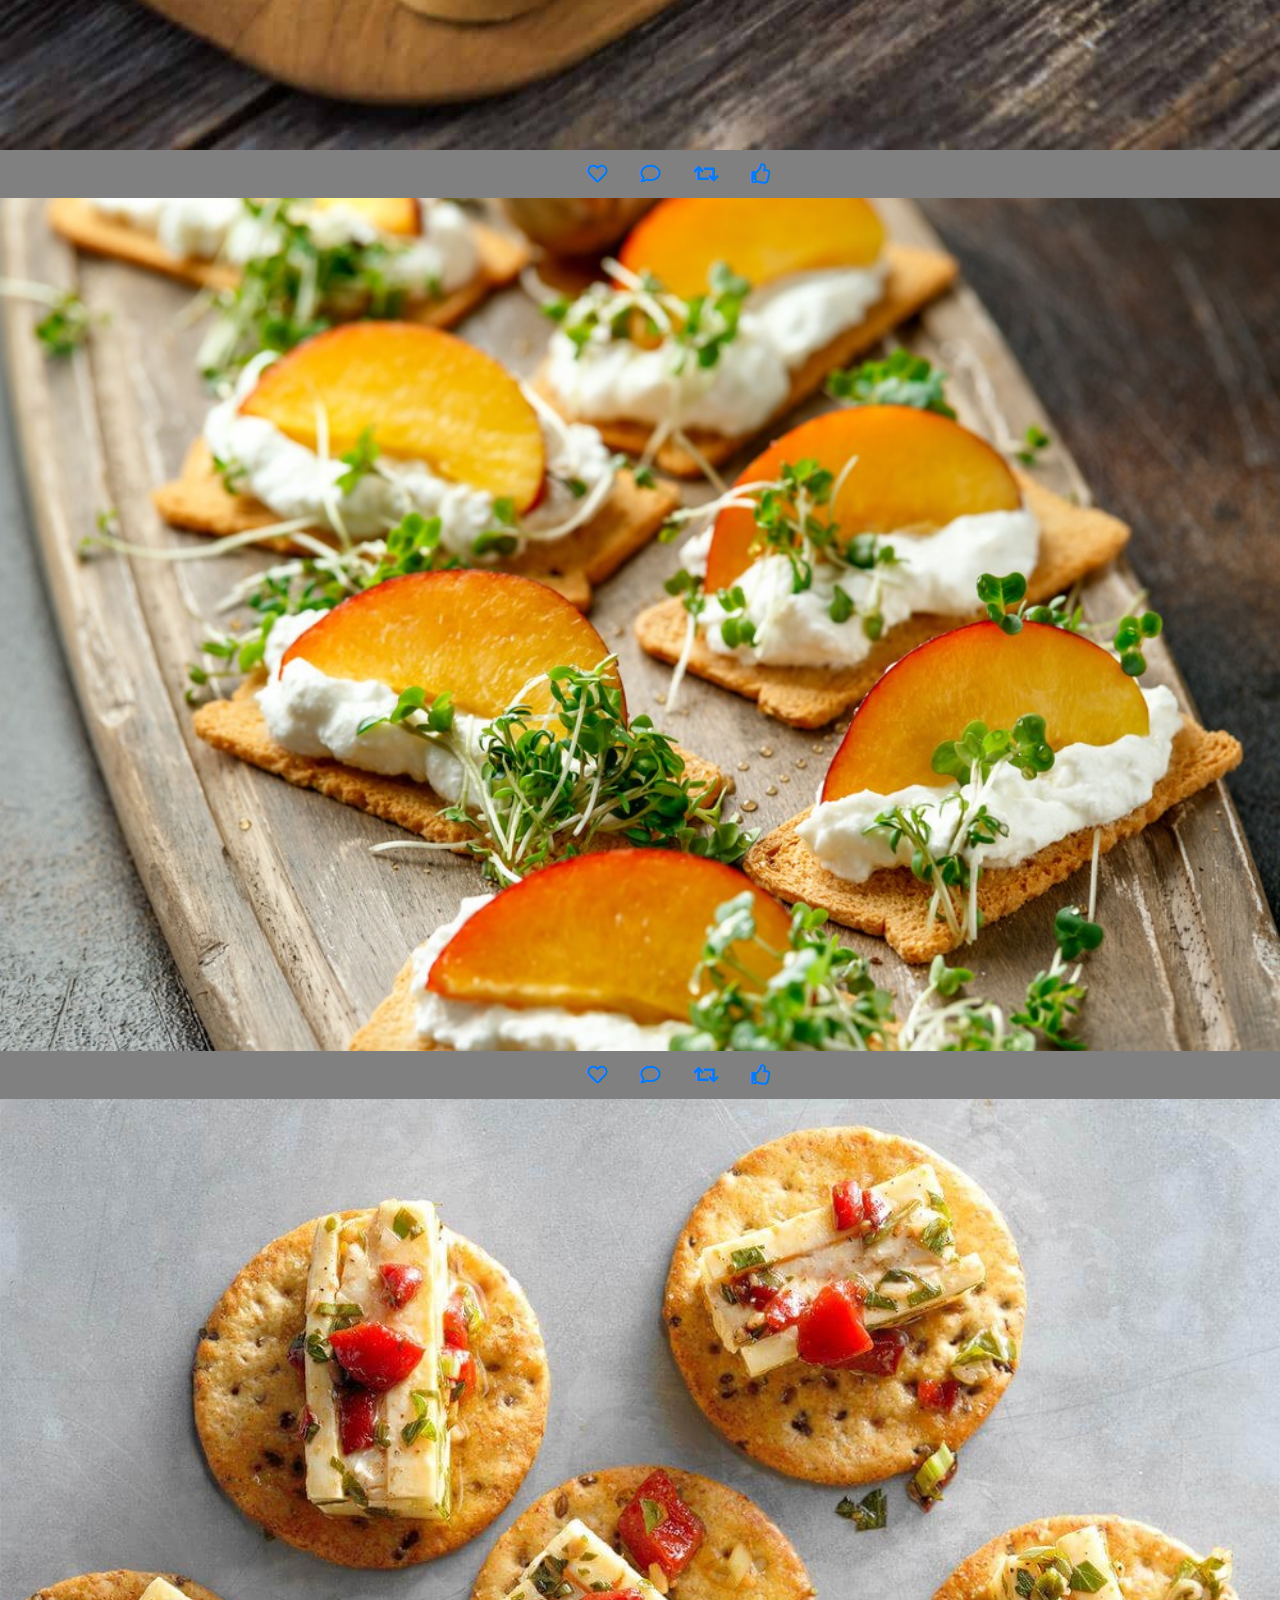
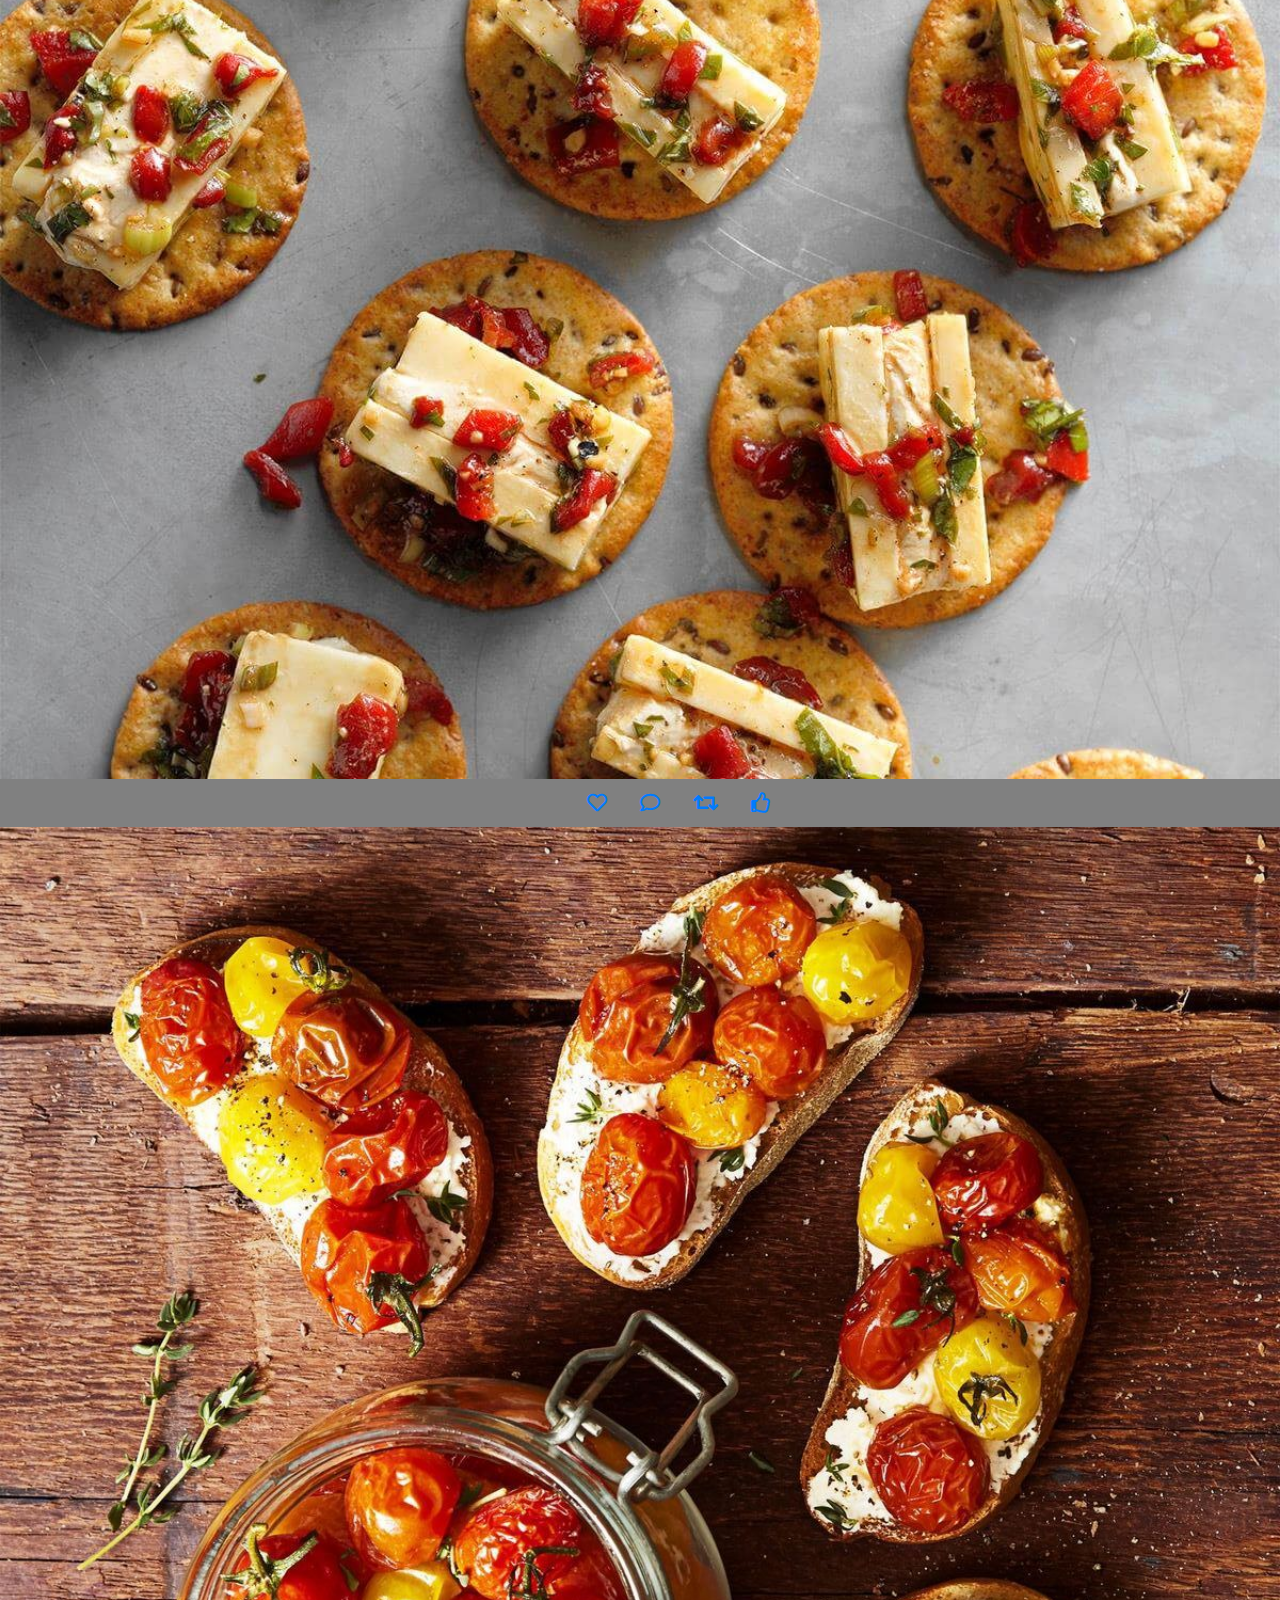
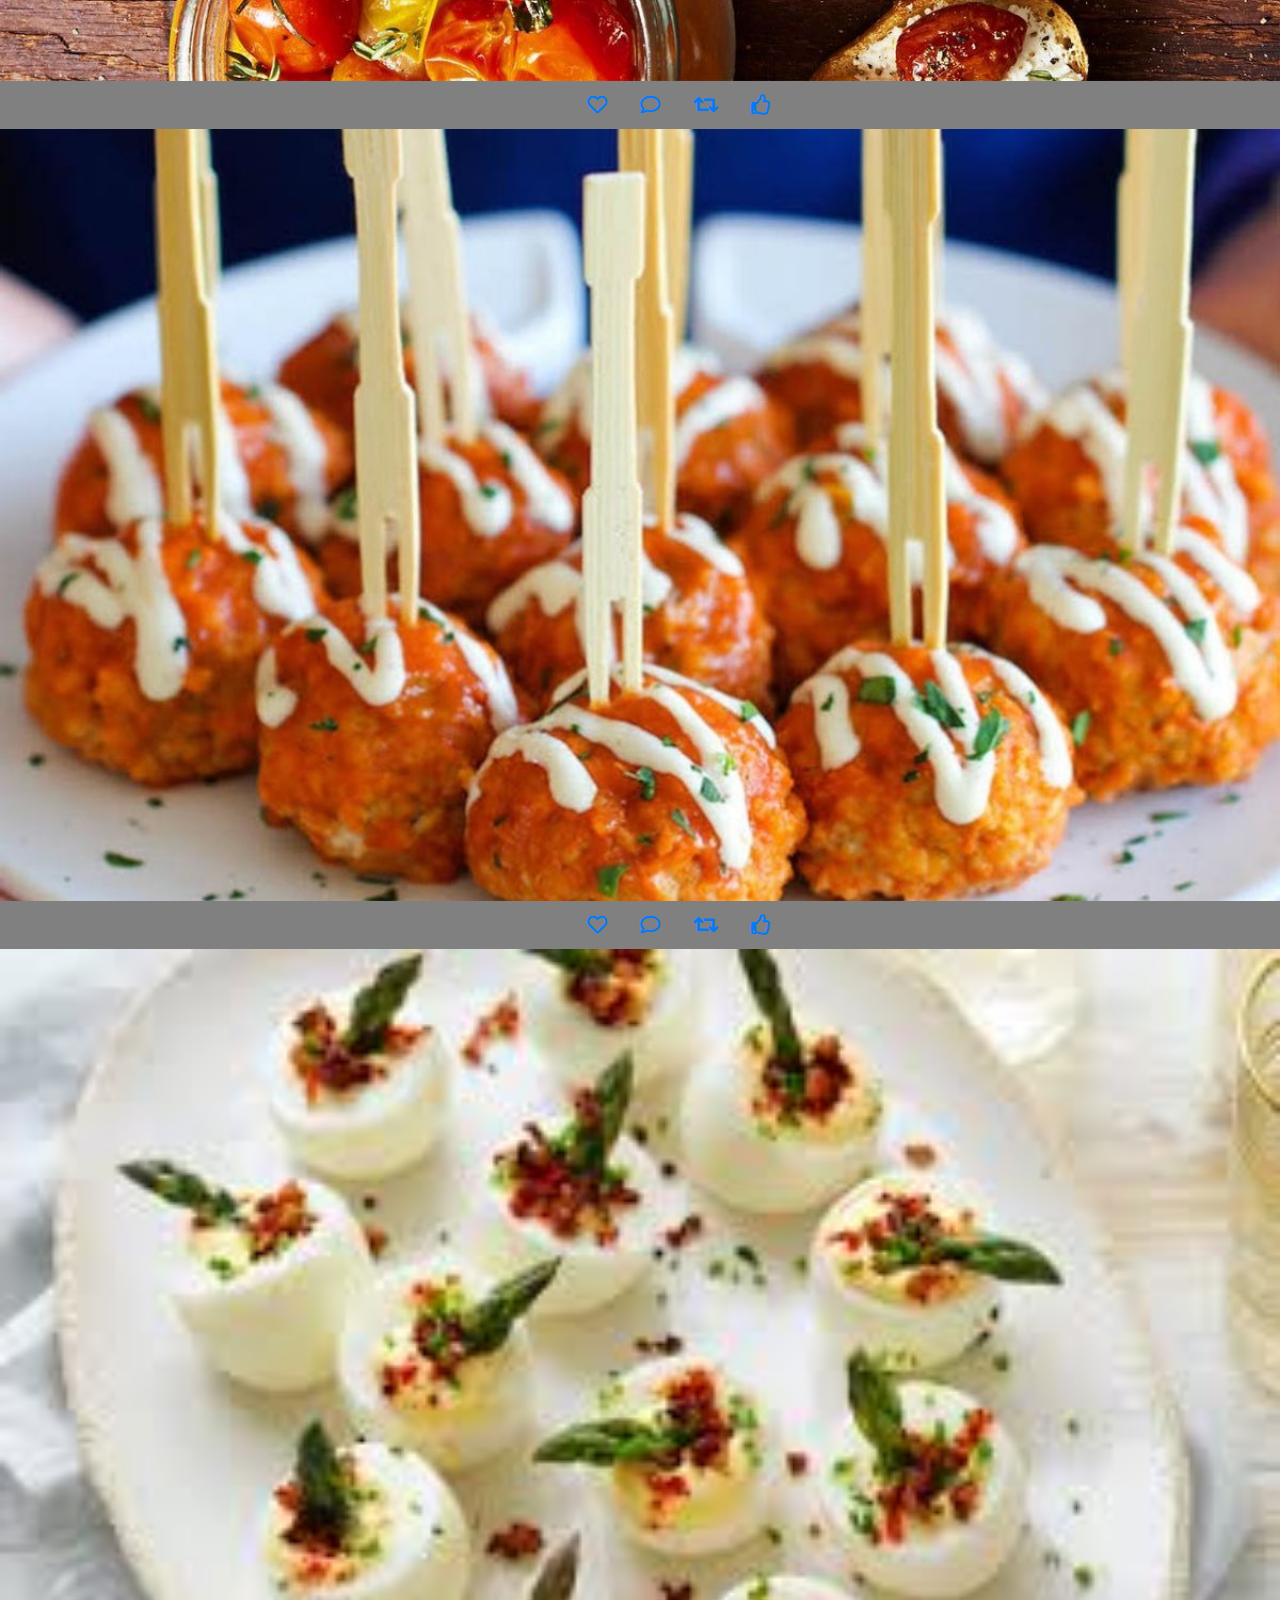
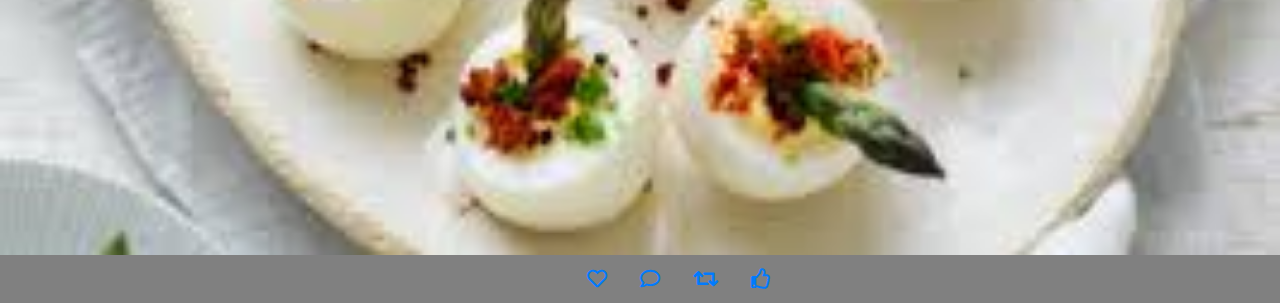
<file: finger food.html>
<!doctype html>
<html lang="en">
    <head>
        <meta charset="utf-8">
        <meta name="viewport" content="width=device-width, initial-scale=1, shrink-to-fit=no">
        <meta name="description" content="">
        <meta name="author" content="">

        <title>FoodieFanatix</title>

        <link rel="stylesheet" href="css/bootstrap.min.css">
        <link rel="stylesheet" href="css/custom.css">
        <link href="fontawesome/css/all.css" rel="stylesheet">
    </head>
<!-----Header Section-->
    <body onload="init()">
   
        <div class="d-flex flex-column align-items-center p-3 bg-white border-bottom box-shadow fixed-top">
            <img src="img/fanatix.jpg" height="80"/>
            <nav>
                <a id="gethealthy" class="p-2 text-dark" href="healthy.html">Healthy</a>
                <a id="getAll" class="p-2 text-dark active" href="index.html">All</a>
                <a id="getfingerfood" class="p-2 text-dark" href="finger food.html">Finger Food</a>
            </nav>
        </div>
        
        <div class="blog-header mx-auto text-center">
            <h1>WE'RE SMASHIN' IT AT FOODIEFANATIX .</h1>
            <p class="lead">Blog showing the <strong><em> worlds </em></strong> <strong><em> Best Restaurants foods </em></strong> and <strong><em> Food outlets </em></strong> from around the country.</p>
        </div>
        
        <h2>PROFESSIONAL CHEF OF THE FOODIEFANATIX AND THEIR DELECTABLE FOOD.</h2>
        <div class="container team">
            <img src="img/chef1.jpg" class="img-thumbnail circle" width="100"/>
            <img src="img/chef2.jpg" class="img-thumbnail square"  width="100"/>
            <img src="img/chef3.jpg" class="img-thumbnail square" width="100"/>
            <img src="img/chef7.jpg" class="img-thumbnail square"  width="100"/>
            <img src="img/chef5.jpg" class="img-thumbnail square" width="100"/>
            <img src="img/chef8.jpg" class="img-thumbnail square" width="100"/>
            <img src="img/chef4.jpg" class="img-thumbnail square" width="100"/>
            <img src="img/chef6.jpg" class="img-thumbnail square" width="100"/>
        </div>
        
        <div class="row container mx-auto">
        </div>
        
        <div id="getPopular">
            
            <h2><b>Finger Food</b></h2>
            <img src="img/f1.jpg" width="100%">
            <div class="btn-group">
             <button type="button" class="btn btn-lg btn-link"><i class="far fa-heart"></i></button>
             <button type="button" class="btn btn-lg btn-link"><i class="far fa-comment"></i></button>
             <button type="button" class="btn btn-lg btn-link"><i class="fa fa-retweet"></i></button>
             <button type="button" class="btn btn-lg btn-link"><i class="far fa-thumbs-up"></i></button>
            </div> 
            
            <img src="img/f2.jpg" width="100%">
            <div class="btn-group">
             <button type="button" class="btn btn-lg btn-link"><i class="far fa-heart"></i></button>
             <button type="button" class="btn btn-lg btn-link"><i class="far fa-comment"></i></button>
             <button type="button" class="btn btn-lg btn-link"><i class="fa fa-retweet"></i></button>
             <button type="button" class="btn btn-lg btn-link"><i class="far fa-thumbs-up"></i></button>
            </div>
            
            <img src="img/f3.jpg" width="100%">
            <div class="btn-group">
             <button type="button" class="btn btn-lg btn-link"><i class="far fa-heart"></i></button>
             <button type="button" class="btn btn-lg btn-link"><i class="far fa-comment"></i></button>
             <button type="button" class="btn btn-lg btn-link"><i class="fa fa-retweet"></i></button>
             <button type="button" class="btn btn-lg btn-link"><i class="far fa-thumbs-up"></i></button>
            </div>
            
            <img src="img/f4.jpg" width="100%">
            <div class="btn-group">
             <button type="button" class="btn btn-lg btn-link"><i class="far fa-heart"></i></button>
             <button type="button" class="btn btn-lg btn-link"><i class="far fa-comment"></i></button>
             <button type="button" class="btn btn-lg btn-link"><i class="fa fa-retweet"></i></button>
             <button type="button" class="btn btn-lg btn-link"><i class="far fa-thumbs-up"></i></button>
            </div>
            
            <img src="img/f5.jpg" width="100%">
            <div class="btn-group">
             <button type="button" class="btn btn-lg btn-link"><i class="far fa-heart"></i></button>
             <button type="button" class="btn btn-lg btn-link"><i class="far fa-comment"></i></button>
             <button type="button" class="btn btn-lg btn-link"><i class="fa fa-retweet"></i></button>
             <button type="button" class="btn btn-lg btn-link"><i class="far fa-thumbs-up"></i></button>
            </div>
            
            <img src="img/f6.jpg" width="100%">
            <div class="btn-group">
             <button type="button" class="btn btn-lg btn-link"><i class="far fa-heart"></i></button>
             <button type="button" class="btn btn-lg btn-link"><i class="far fa-comment"></i></button>
             <button type="button" class="btn btn-lg btn-link"><i class="fa fa-retweet"></i></button>
             <button type="button" class="btn btn-lg btn-link"><i class="far fa-thumbs-up"></i></button>
            </div>
            
            <img src="img/f7.jpg" width="100%">
            <div class="btn-group">
             <button type="button" class="btn btn-lg btn-link"><i class="far fa-heart"></i></button>
             <button type="button" class="btn btn-lg btn-link"><i class="far fa-comment"></i></button>
             <button type="button" class="btn btn-lg btn-link"><i class="fa fa-retweet"></i></button>
             <button type="button" class="btn btn-lg btn-link"><i class="far fa-thumbs-up"></i></button>
            </div>
            
            <img src="img/f8.jpg" width="100%">
            <div class="btn-group">
             <button type="button" class="btn btn-lg btn-link"><i class="far fa-heart"></i></button>
             <button type="button" class="btn btn-lg btn-link"><i class="far fa-comment"></i></button>
             <button type="button" class="btn btn-lg btn-link"><i class="fa fa-retweet"></i></button>
             <button type="button" class="btn btn-lg btn-link"><i class="far fa-thumbs-up"></i></button>
            </div>
        </div>
        
        
        <script src="js/jquery-3.4.1.min.js"></script>
        <script src="js/bootstrap.bundle.min.js"></script>
        <script>
            var rootPath;
            
            function init(){
                rootPath = "https://mysite.itvarsity.org/api/foodie-fanatix/";
                
                document.getElementById("getAll").addEventListener('click', getAllPosts);
                document.getElementById("gethealthy").addEventListener('click', gethealthyPosts);
                document.getElementById("getfingerfood").addEventListener('click', getfingerfoodPosts);
                
                getAllPosts();
            }
            
            function getAllPosts(){
                category = "getAll";
                fetchPosts(category);
                setActiveLink(category);
            }
            
            function getfingerfoodPosts(){
                category = "getfingerfood";
                fetchPosts(category);
                setActiveLink(category);
            }
            
            function gethealthyPosts(){
                category = "gethealthy";
                fetchPosts(category);
                setActiveLink(category);
            }
            
          
        </script>
    </body>
</html>
</file>
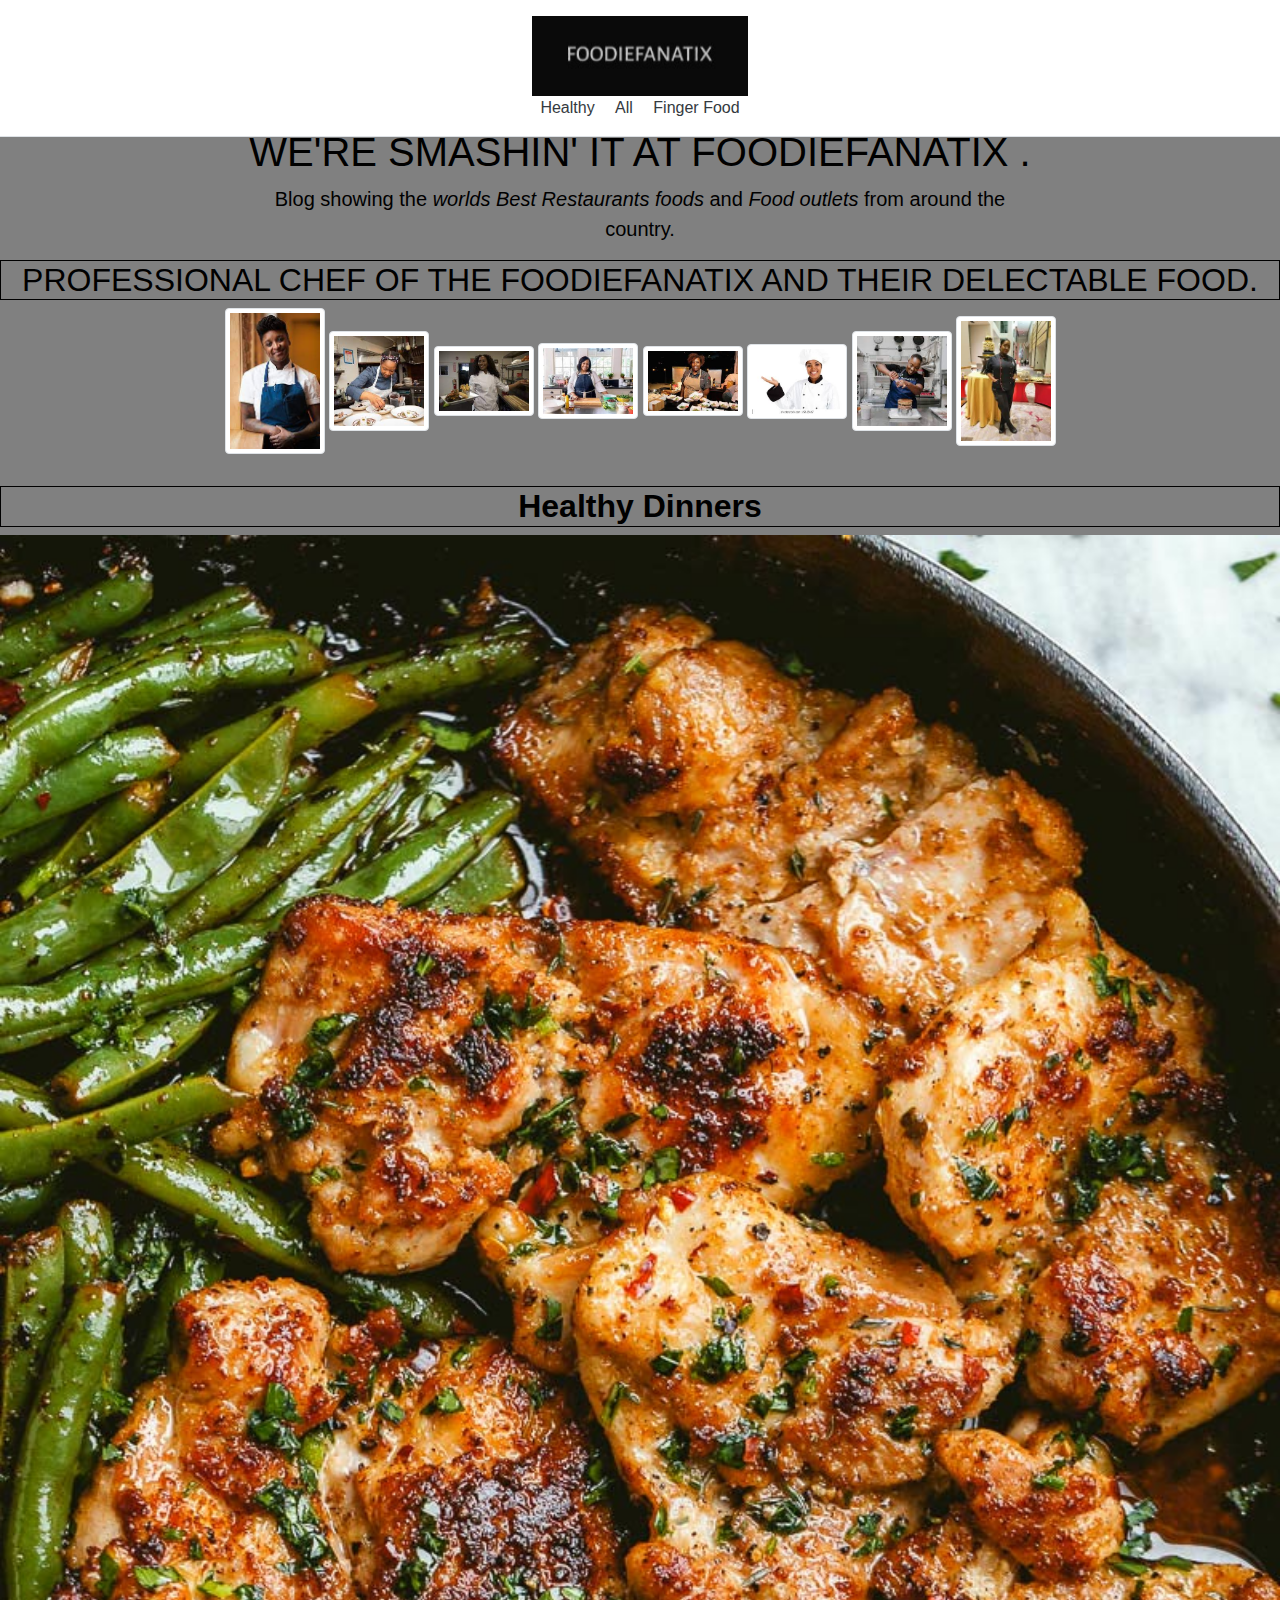
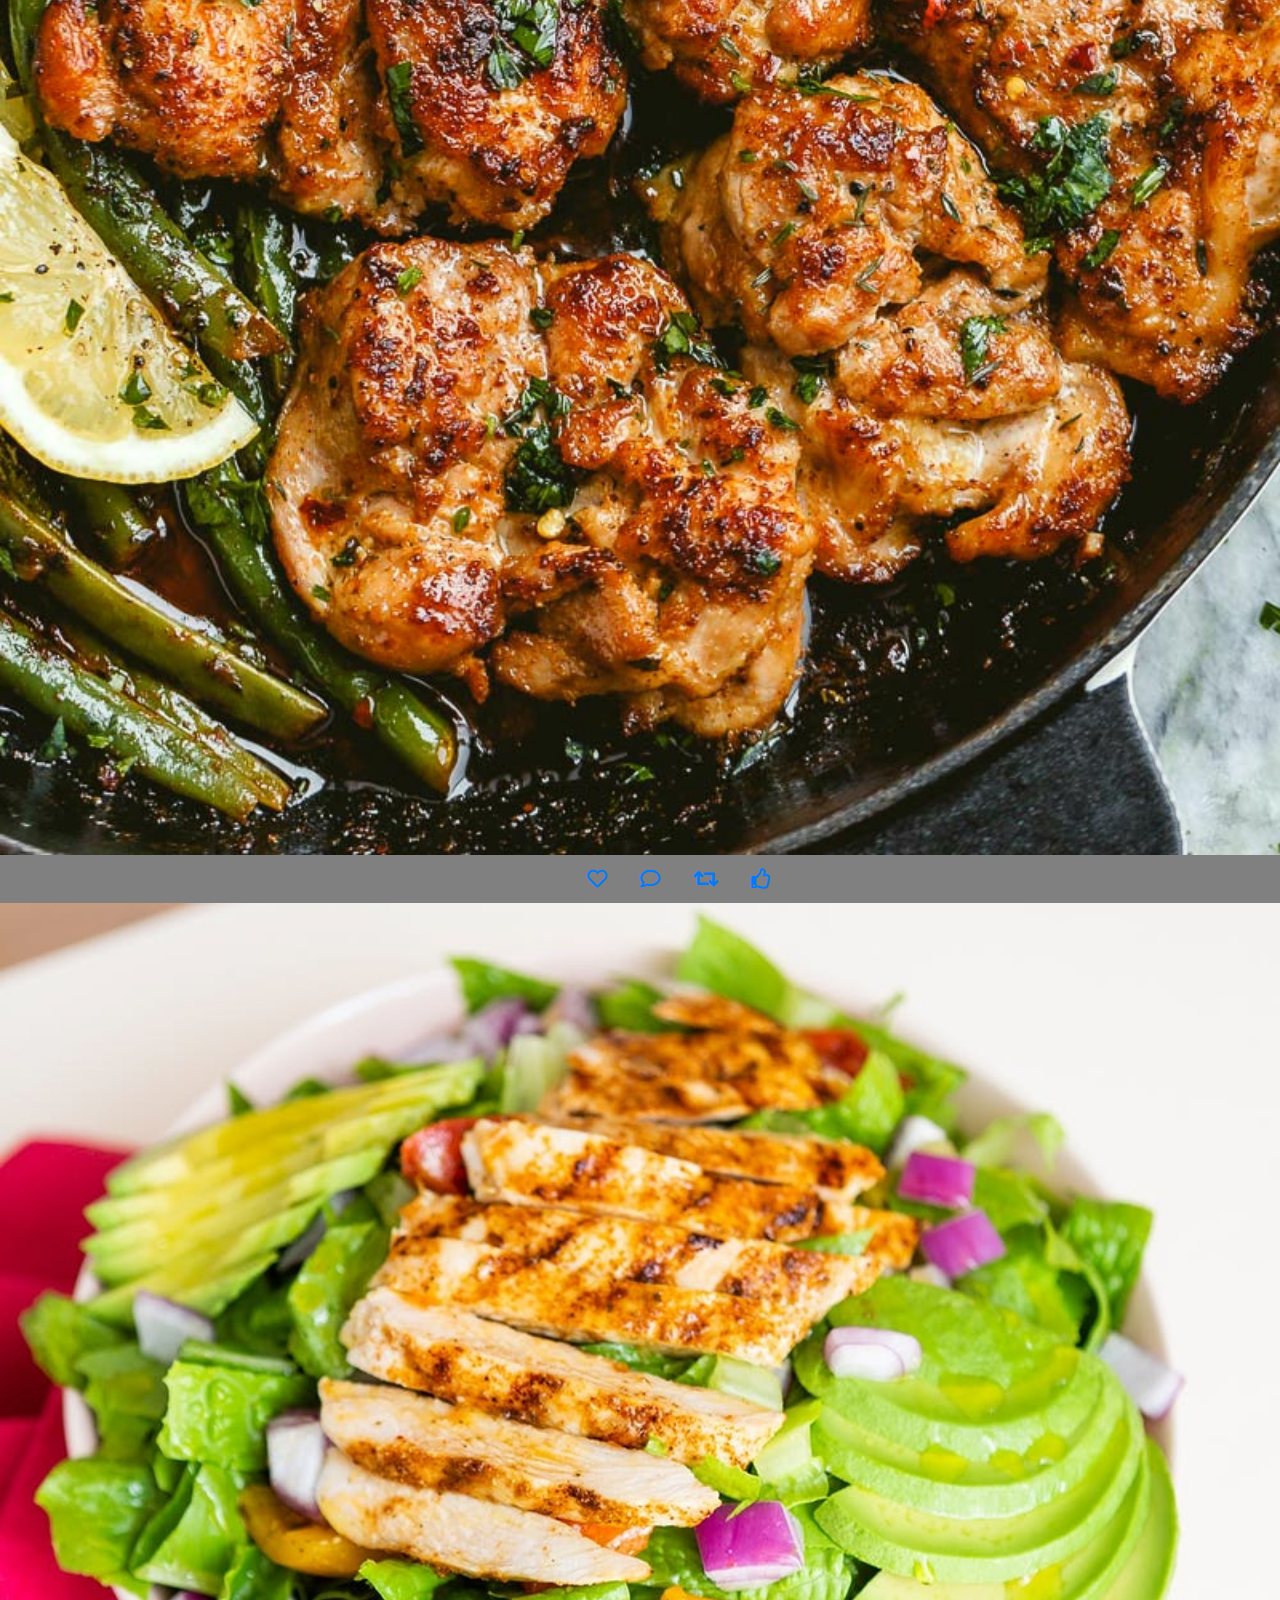
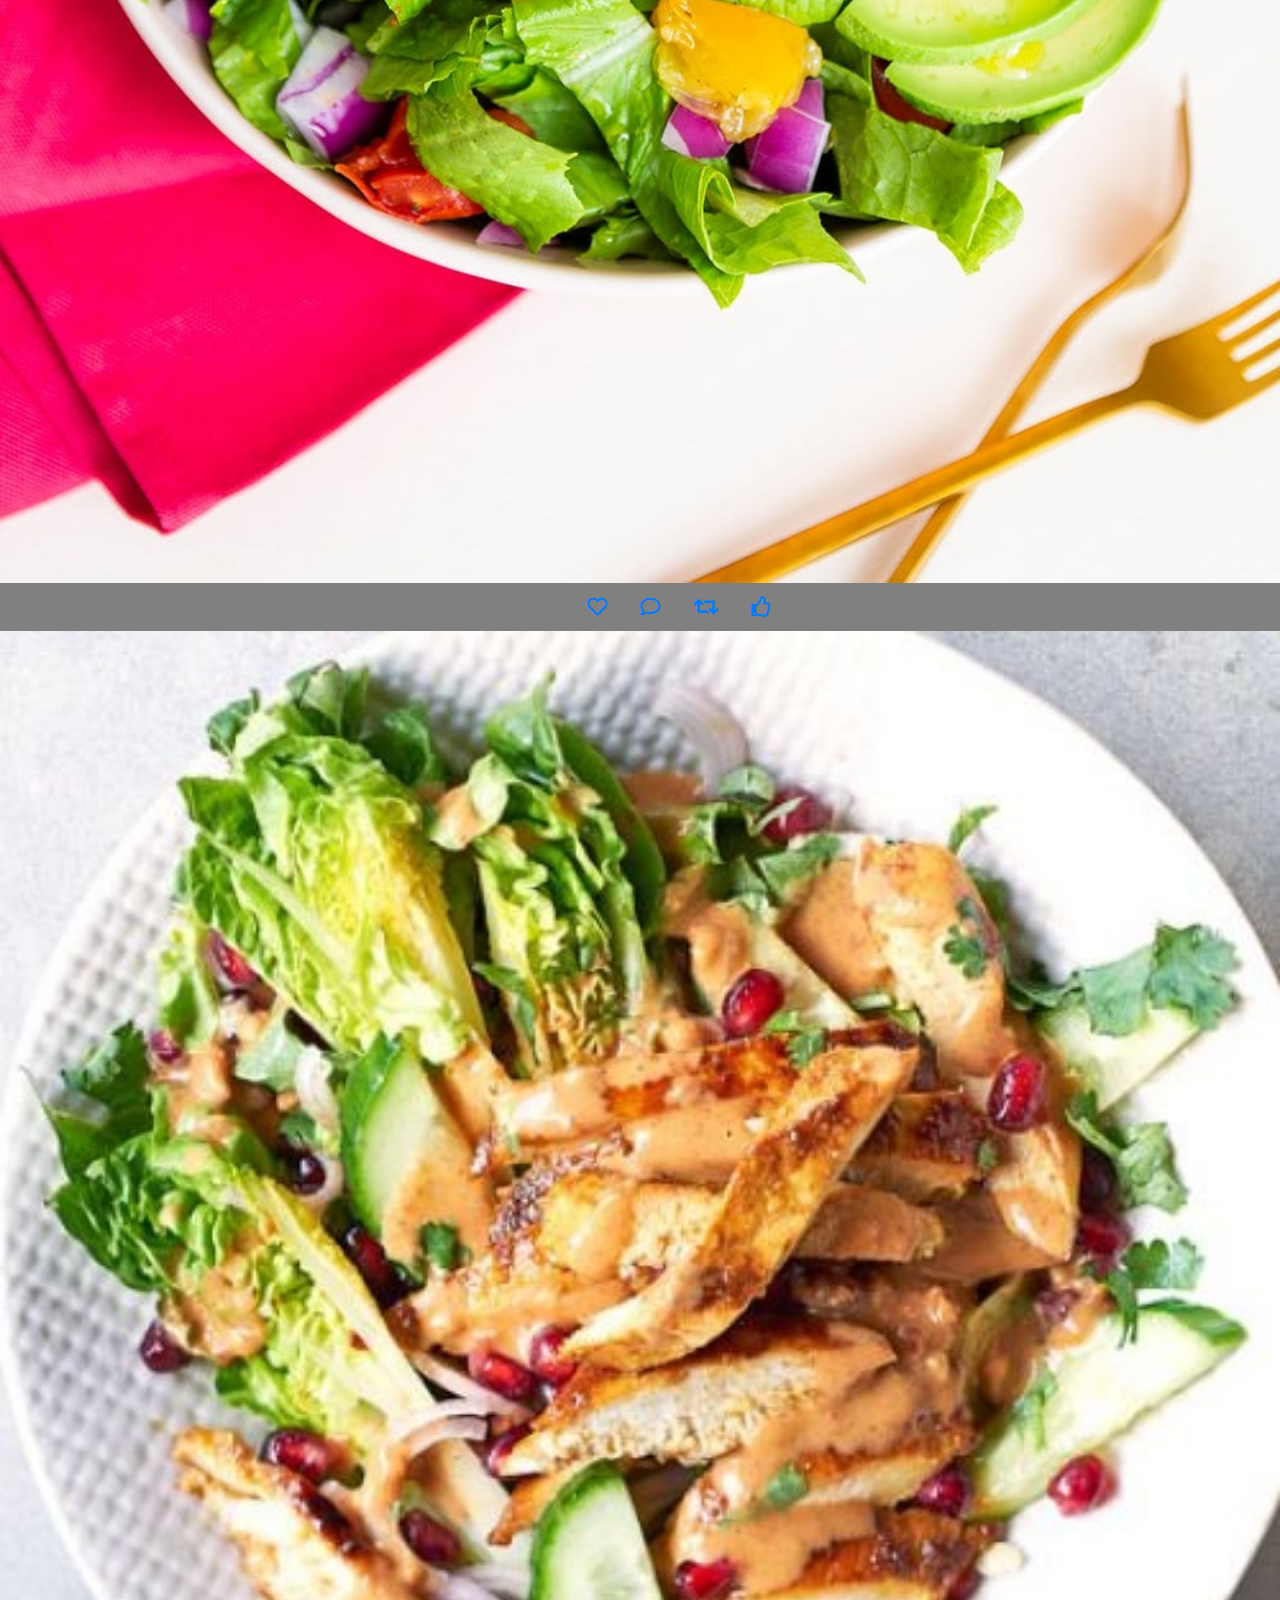
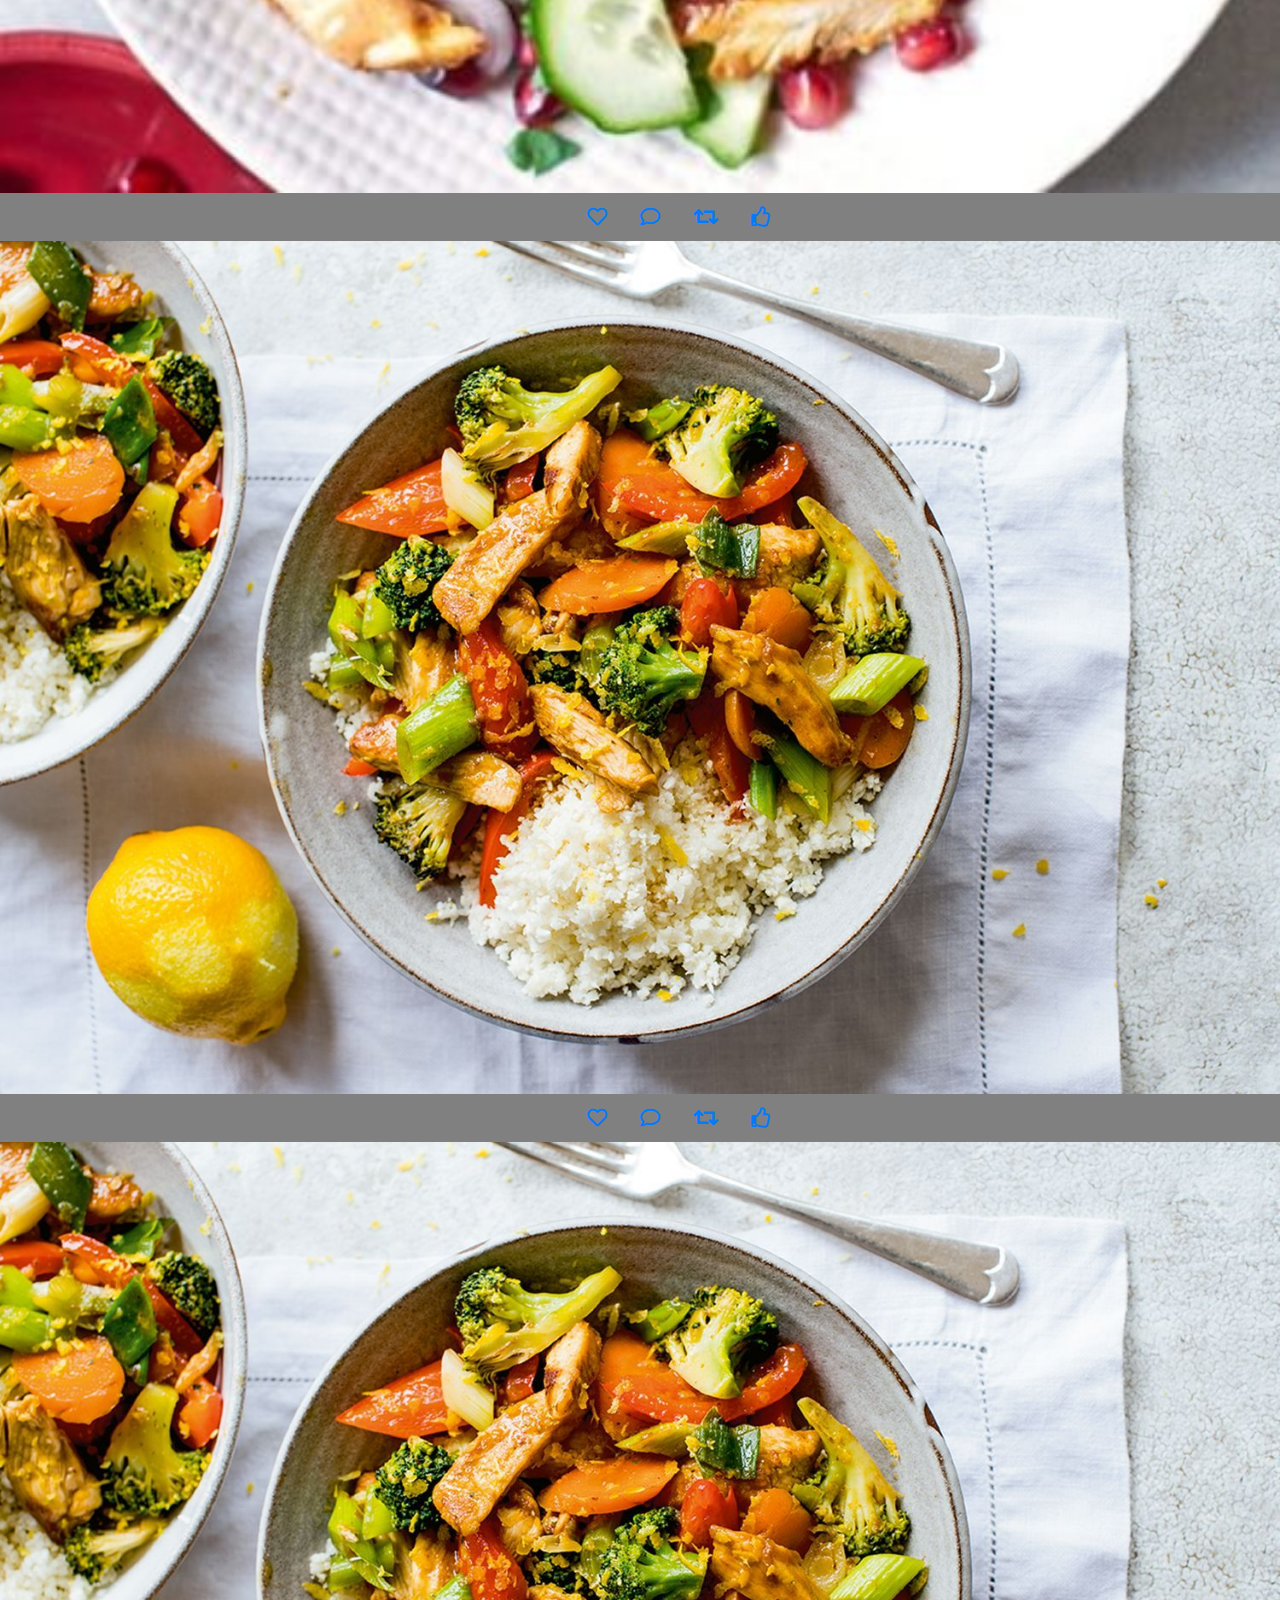
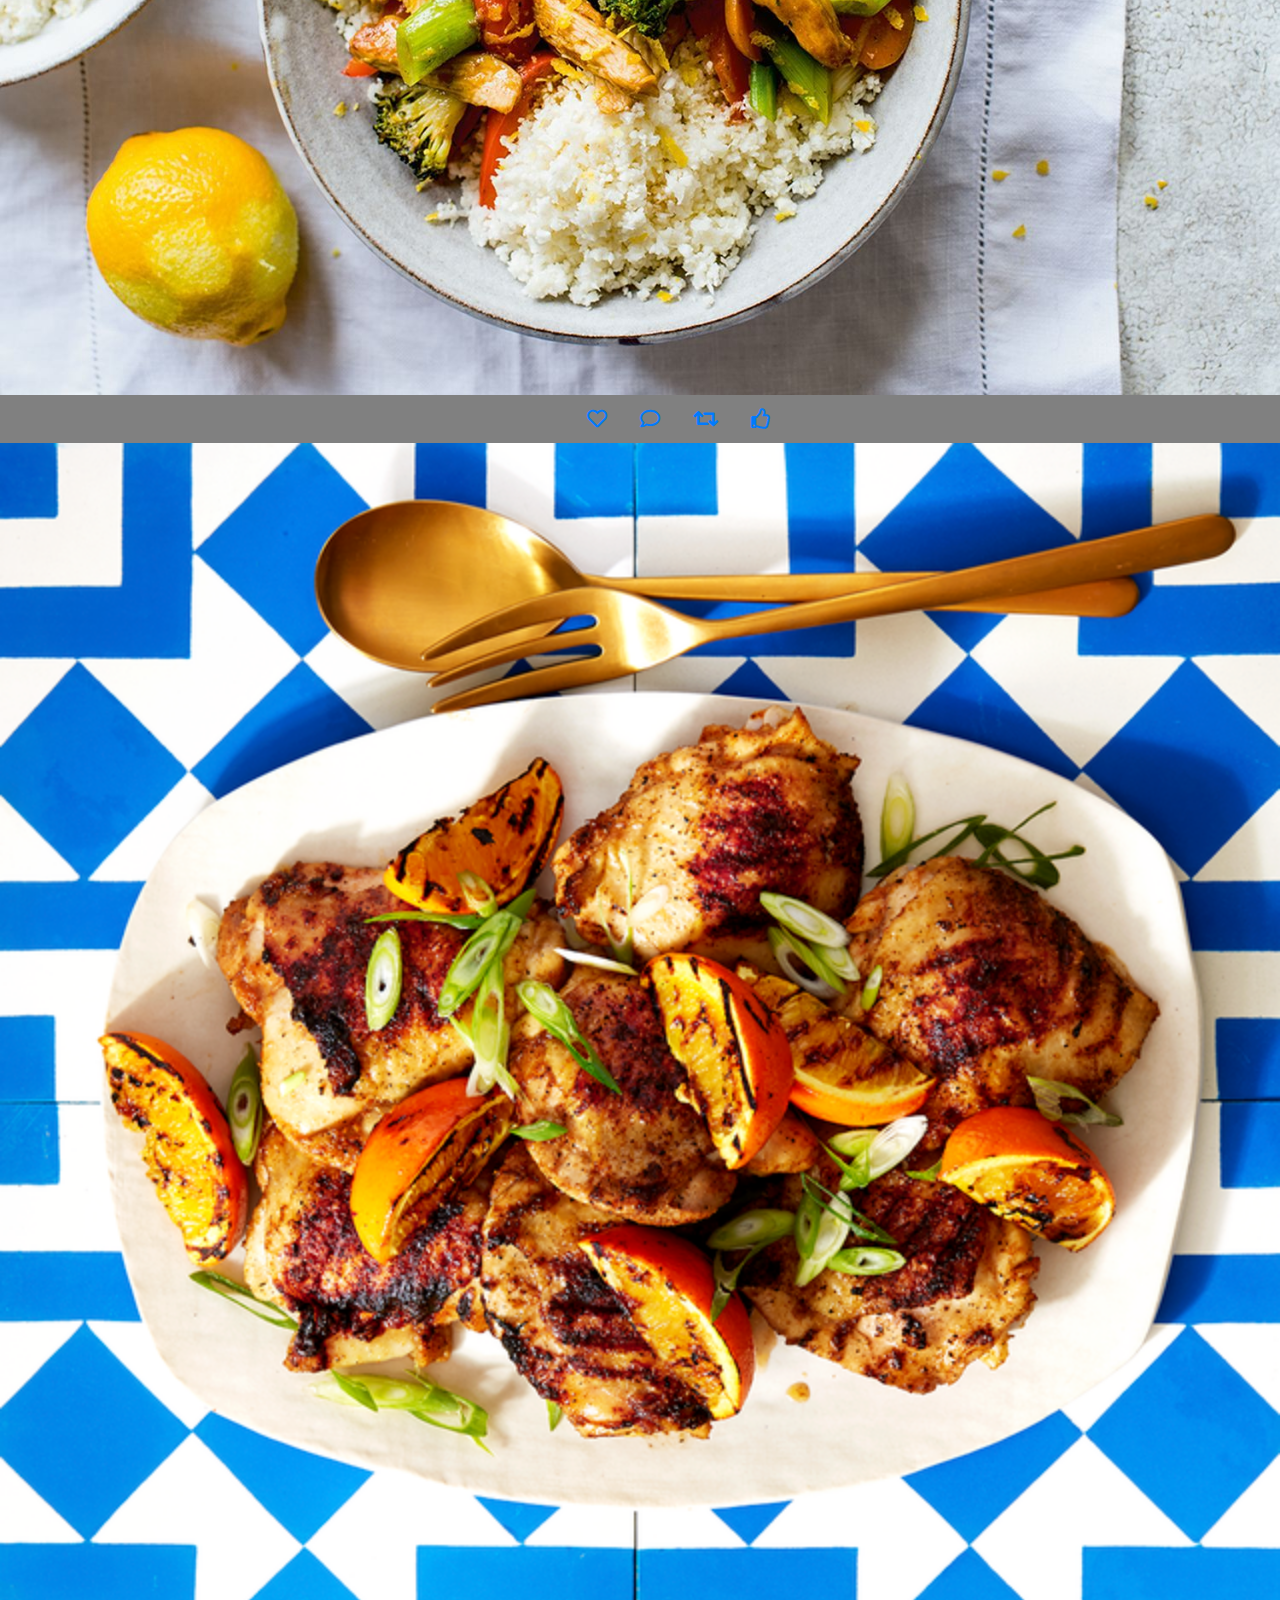
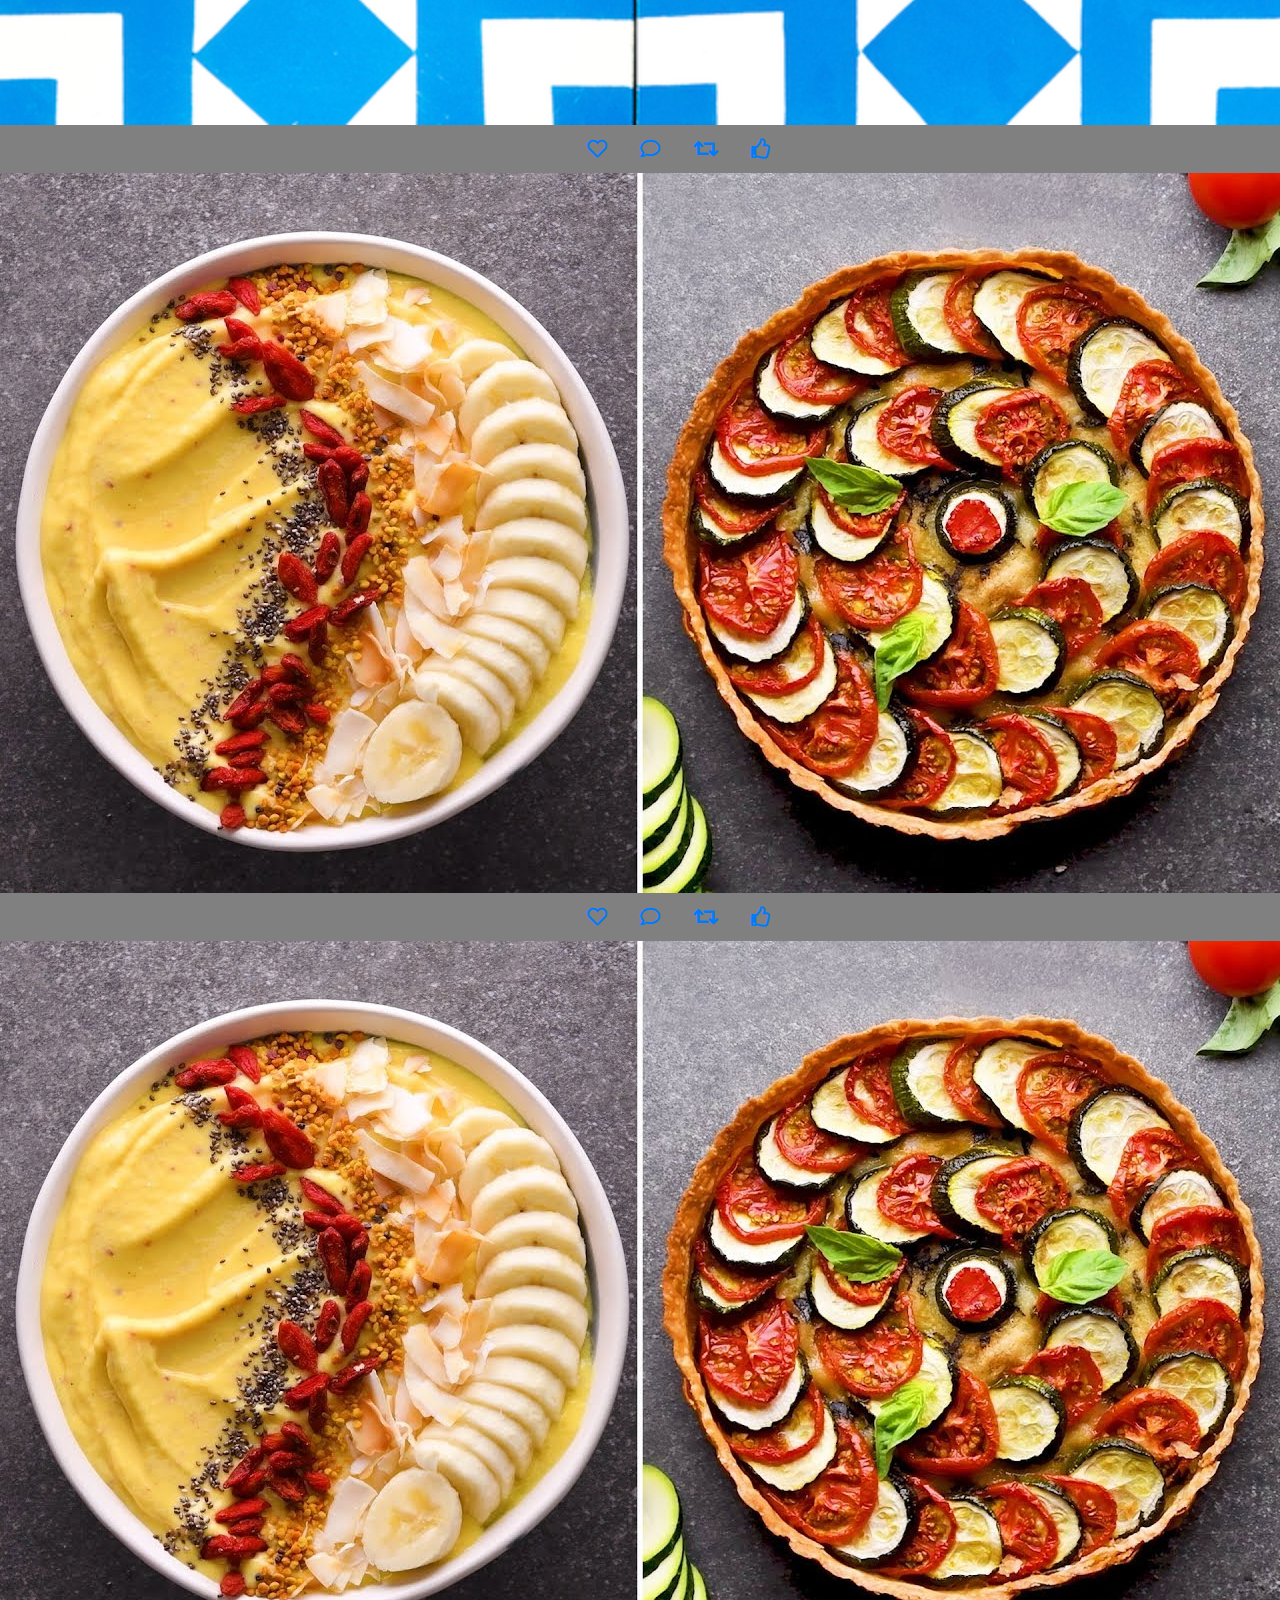
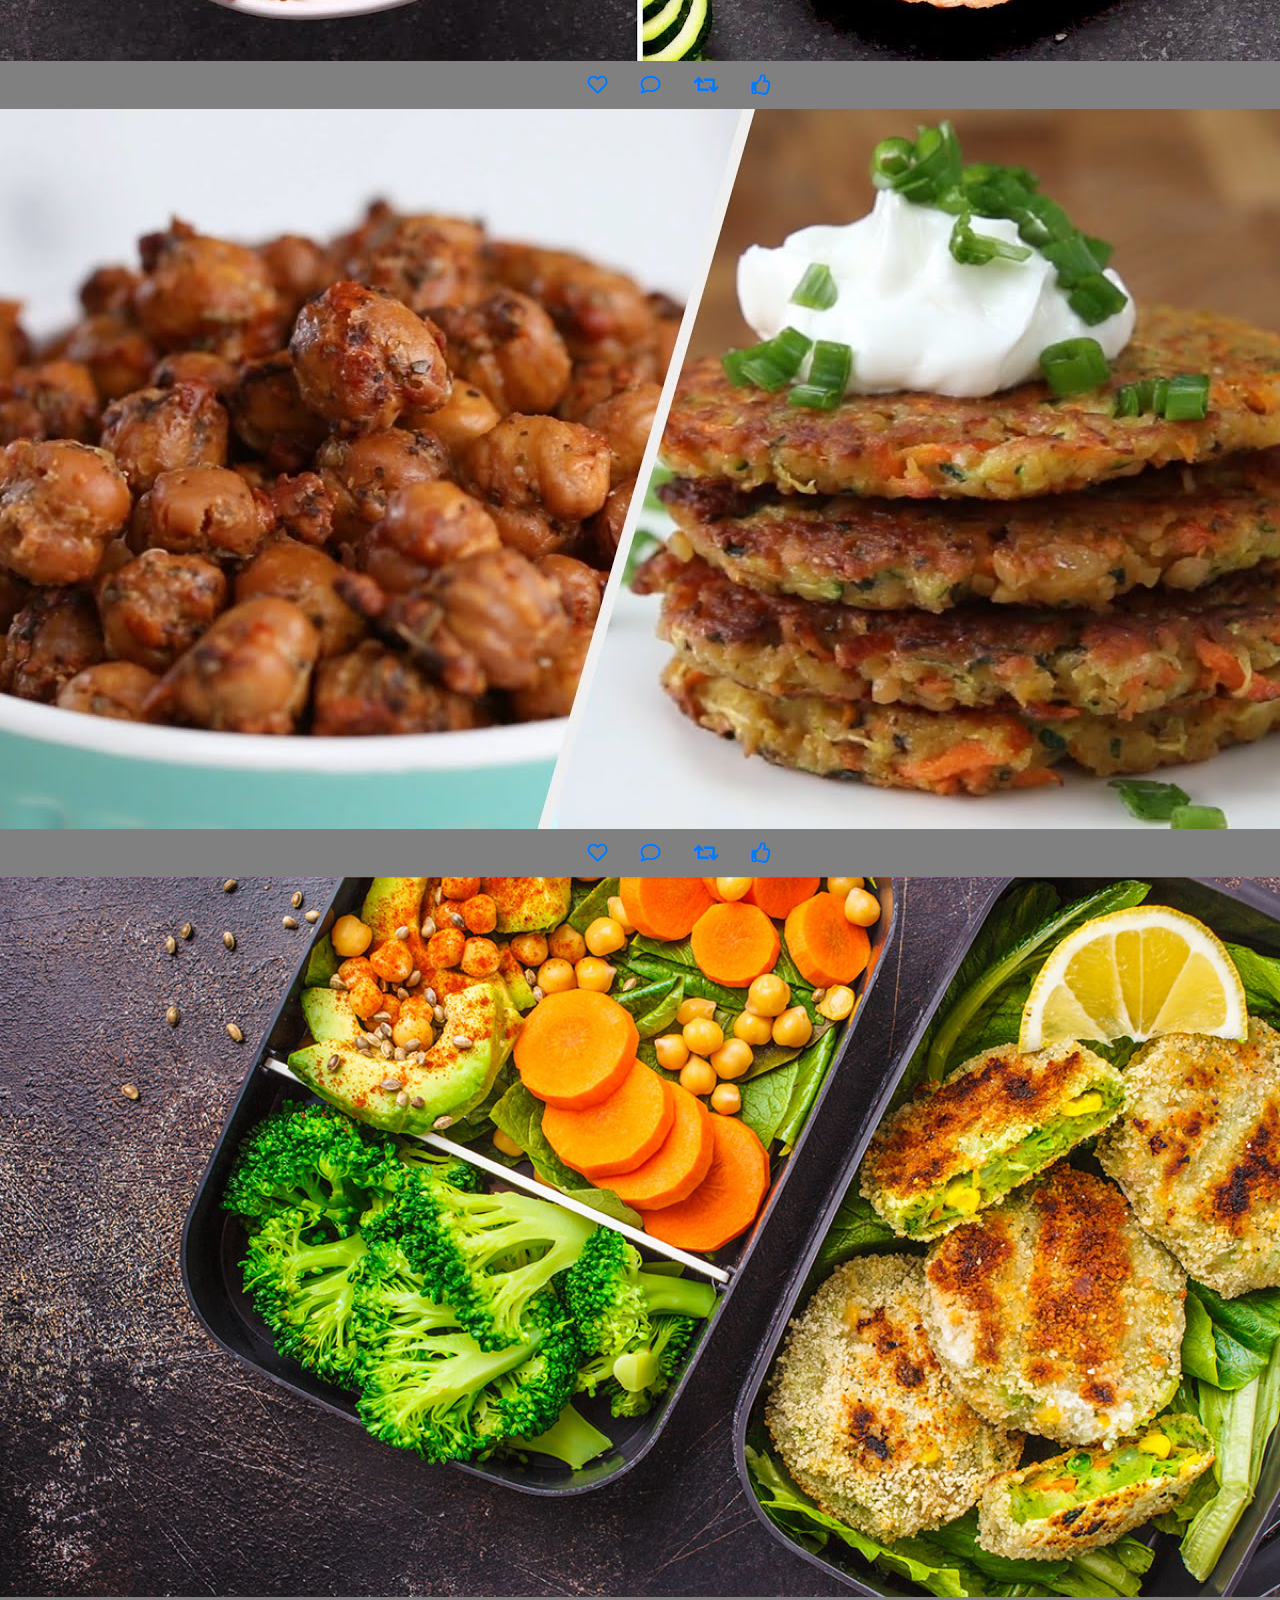
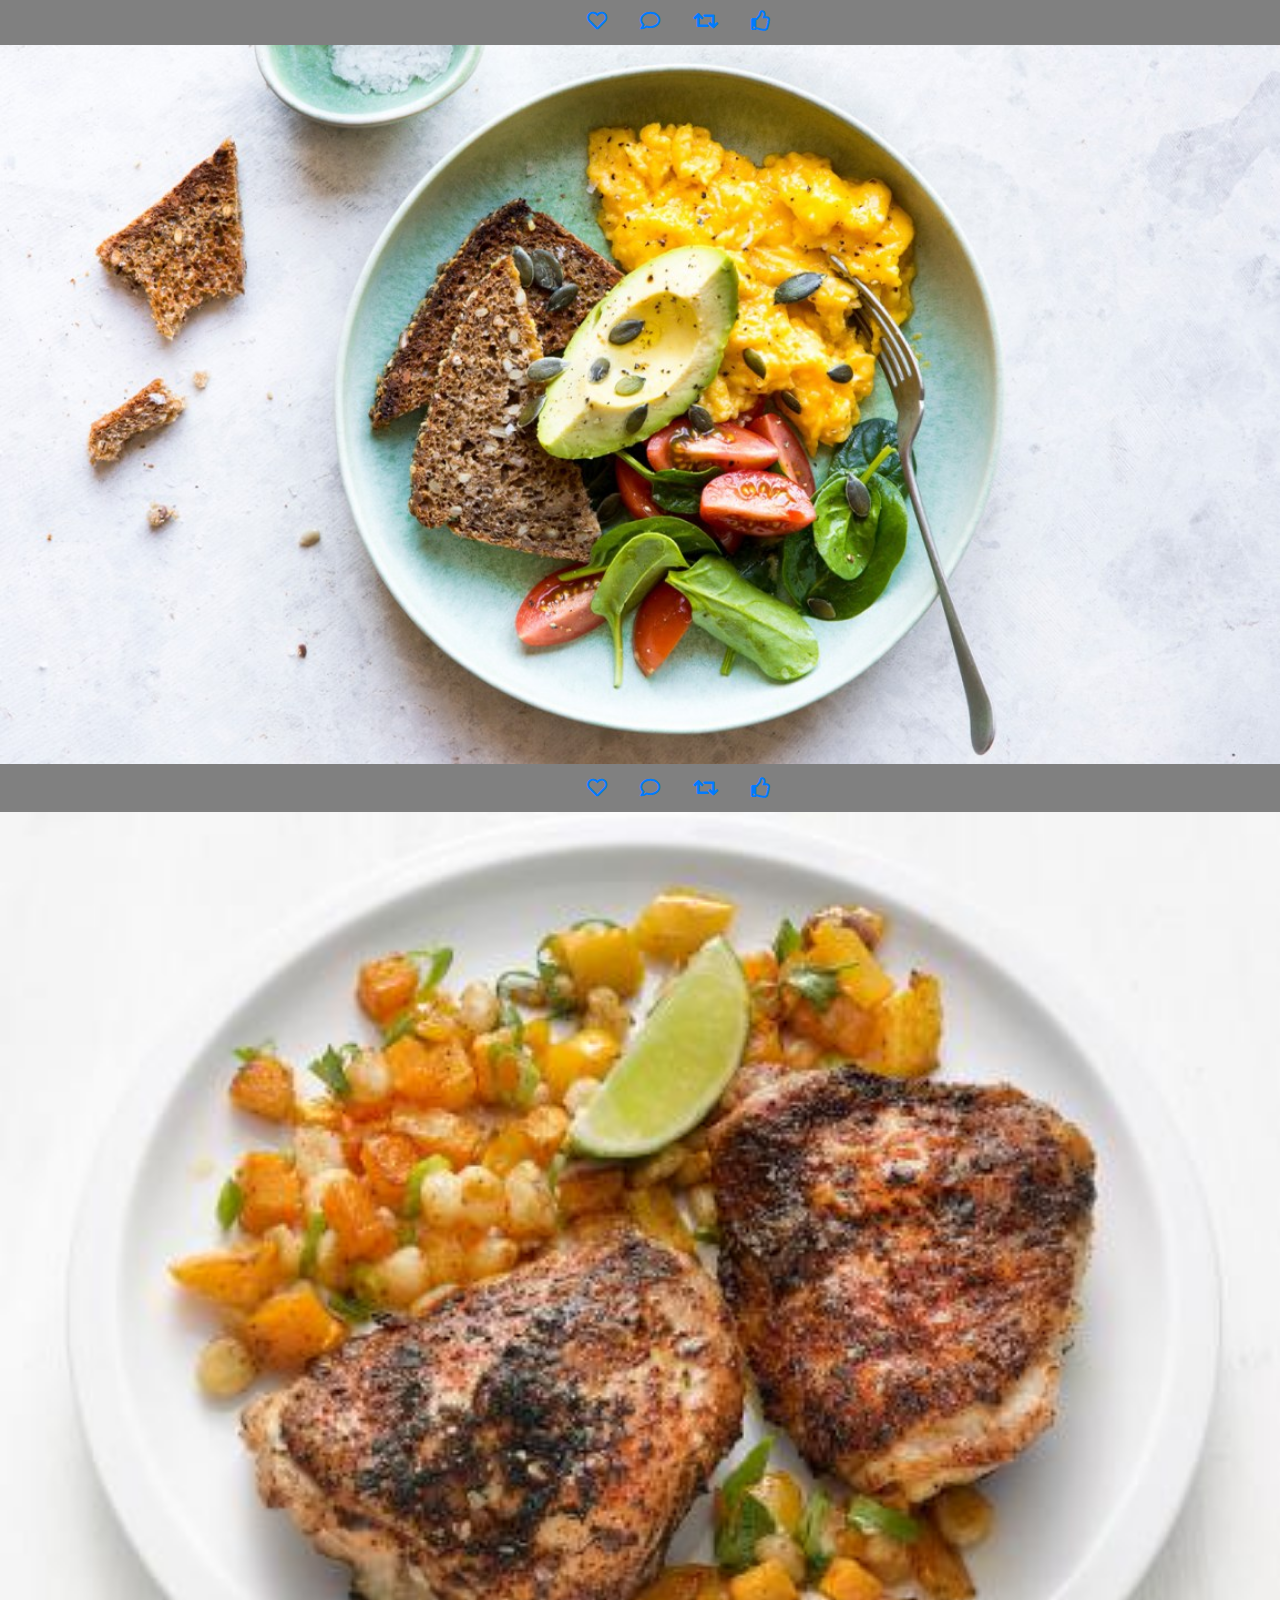
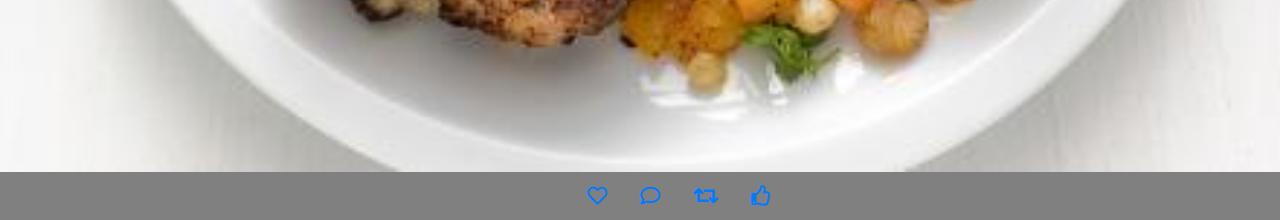
<file: healthy.html>
<!doctype html>
<html lang="en">
    <head>
        <meta charset="utf-8">
        <meta name="viewport" content="width=device-width, initial-scale=1, shrink-to-fit=no">
        <meta name="description" content="">
        <meta name="author" content="">

        <title>FoodieFanatix</title>

        <link rel="stylesheet" href="css/bootstrap.min.css">
        <link rel="stylesheet" href="css/custom.css">
        <link href="fontawesome/css/all.css" rel="stylesheet">
    </head>
<!-----Header Section-->
    <body onload="init()">
        <div class="d-flex flex-column align-items-center p-3 bg-white border-bottom box-shadow fixed-top">
            <img src="img/fanatix.jpg" height="80"/>
            <nav>
                <a id="gethealthy" class="p-2 text-dark" href="healthy.html">Healthy</a>
                <a id="getAll" class="p-2 text-dark active" href="index.html">All</a>
                <a id="getfingerfood" class="p-2 text-dark" href="finger food.html">Finger Food</a>
            </nav>
        </div>
        
        <div class="blog-header mx-auto text-center">
            <h1>WE'RE SMASHIN' IT AT FOODIEFANATIX .</h1>
            <p class="lead">Blog showing the <strong><em> worlds </em></strong> <strong><em> Best Restaurants foods </em></strong> and <strong><em> Food outlets </em></strong> from around the country.</p>
        </div>
        
        <h2>PROFESSIONAL CHEF OF THE FOODIEFANATIX AND THEIR DELECTABLE FOOD.</h2>
        <div class="container team">
            <img src="img/chef1.jpg" class="img-thumbnail circle" width="100"/>
            <img src="img/chef2.jpg" class="img-thumbnail square"  width="100"/>
            <img src="img/chef3.jpg" class="img-thumbnail square" width="100"/>
            <img src="img/chef7.jpg" class="img-thumbnail square"  width="100"/>
            <img src="img/chef5.jpg" class="img-thumbnail square" width="100"/>
            <img src="img/chef8.jpg" class="img-thumbnail square" width="100"/>
            <img src="img/chef4.jpg" class="img-thumbnail square" width="100"/>
            <img src="img/chef6.jpg" class="img-thumbnail square" width="100"/>
        </div>
        
        <div class="row container mx-auto">
        </div>
        
           <div id="getLatest">
            <h2><b>Healthy Dinners</b></h2>
            <img src="img/h1.jpg" width="100%">
            <div class="btn-group">
                <button type="button" class="btn btn-lg btn-link"><i class="far fa-heart"></i></button>
                <button type="button" class="btn btn-lg btn-link"><i class="far fa-comment"></i></button>
                <button type="button" class="btn btn-lg btn-link"><i class="fa fa-retweet"></i></button>
                <button type="button" class="btn btn-lg btn-link"><i class="far fa-thumbs-up"></i></button>
               </div>
            
            <img src="img/h2.jpg" width="100%">
            <div class="btn-group">
                <button type="button" class="btn btn-lg btn-link"><i class="far fa-heart"></i></button>
                <button type="button" class="btn btn-lg btn-link"><i class="far fa-comment"></i></button>
                <button type="button" class="btn btn-lg btn-link"><i class="fa fa-retweet"></i></button>
                <button type="button" class="btn btn-lg btn-link"><i class="far fa-thumbs-up"></i></button>
               </div> 
            
            <img src="img/h3.jpg" width="100%">
            <div class="btn-group">
             <button type="button" class="btn btn-lg btn-link"><i class="far fa-heart"></i></button>
             <button type="button" class="btn btn-lg btn-link"><i class="far fa-comment"></i></button>
             <button type="button" class="btn btn-lg btn-link"><i class="fa fa-retweet"></i></button>
             <button type="button" class="btn btn-lg btn-link"><i class="far fa-thumbs-up"></i></button>
            </div>

            
            <img src="img/h4.jpg" width="100%">
           <div class="btn-group">
             <button type="button" class="btn btn-lg btn-link"><i class="far fa-heart"></i></button>
             <button type="button" class="btn btn-lg btn-link"><i class="far fa-comment"></i></button>
             <button type="button" class="btn btn-lg btn-link"><i class="fa fa-retweet"></i></button>
             <button type="button" class="btn btn-lg btn-link"><i class="far fa-thumbs-up"></i></button>
            </div> 

            
            <img src="img/h4.jpg" width="100%">
            <div class="btn-group">
             <button type="button" class="btn btn-lg btn-link"><i class="far fa-heart"></i></button>
             <button type="button" class="btn btn-lg btn-link"><i class="far fa-comment"></i></button>
             <button type="button" class="btn btn-lg btn-link"><i class="fa fa-retweet"></i></button>
             <button type="button" class="btn btn-lg btn-link"><i class="far fa-thumbs-up"></i></button>
            </div>
            
            <img src="img/h5.png" width="100%">
            <div class="btn-group">
             <button type="button" class="btn btn-lg btn-link"><i class="far fa-heart"></i></button>
             <button type="button" class="btn btn-lg btn-link"><i class="far fa-comment"></i></button>
             <button type="button" class="btn btn-lg btn-link"><i class="fa fa-retweet"></i></button>
             <button type="button" class="btn btn-lg btn-link"><i class="far fa-thumbs-up"></i></button>
            </div>
            
            <img src="img/h6.jpg" width="100%">
            <div class="btn-group">
             <button type="button" class="btn btn-lg btn-link"><i class="far fa-heart"></i></button>
             <button type="button" class="btn btn-lg btn-link"><i class="far fa-comment"></i></button>
             <button type="button" class="btn btn-lg btn-link"><i class="fa fa-retweet"></i></button>
             <button type="button" class="btn btn-lg btn-link"><i class="far fa-thumbs-up"></i></button>
            </div>
            
            <img src="img/h6.jpg" width="100%">
           <div class="btn-group">
             <button type="button" class="btn btn-lg btn-link"><i class="far fa-heart"></i></button>
             <button type="button" class="btn btn-lg btn-link"><i class="far fa-comment"></i></button>
             <button type="button" class="btn btn-lg btn-link"><i class="fa fa-retweet"></i></button>
             <button type="button" class="btn btn-lg btn-link"><i class="far fa-thumbs-up"></i></button>
            </div> 
            
            
            <img src="img/h7.jpg" width="100%">
            <div class="btn-group">
             <button type="button" class="btn btn-lg btn-link"><i class="far fa-heart"></i></button>
             <button type="button" class="btn btn-lg btn-link"><i class="far fa-comment"></i></button>
             <button type="button" class="btn btn-lg btn-link"><i class="fa fa-retweet"></i></button>
             <button type="button" class="btn btn-lg btn-link"><i class="far fa-thumbs-up"></i></button>
            </div>
            
            <img src="img/h8.jpg" width="100%">
            <div class="btn-group">
             <button type="button" class="btn btn-lg btn-link"><i class="far fa-heart"></i></button>
             <button type="button" class="btn btn-lg btn-link"><i class="far fa-comment"></i></button>
             <button type="button" class="btn btn-lg btn-link"><i class="fa fa-retweet"></i></button>
             <button type="button" class="btn btn-lg btn-link"><i class="far fa-thumbs-up"></i></button>
            </div>

            <img src="img/h9.jpg" width="100%">
            <div class="btn-group">
             <button type="button" class="btn btn-lg btn-link"><i class="far fa-heart"></i></button>
             <button type="button" class="btn btn-lg btn-link"><i class="far fa-comment"></i></button>
             <button type="button" class="btn btn-lg btn-link"><i class="fa fa-retweet"></i></button>
             <button type="button" class="btn btn-lg btn-link"><i class="far fa-thumbs-up"></i></button>
            </div>

            <img src="img/h10.jpeg" width="100%">
            <div class="btn-group">
             <button type="button" class="btn btn-lg btn-link"><i class="far fa-heart"></i></button>
             <button type="button" class="btn btn-lg btn-link"><i class="far fa-comment"></i></button>
             <button type="button" class="btn btn-lg btn-link"><i class="fa fa-retweet"></i></button>
             <button type="button" class="btn btn-lg btn-link"><i class="far fa-thumbs-up"></i></button>
            </div>
     
        </div>
        
        <script src="js/jquery-3.4.1.min.js"></script>
        <script src="js/bootstrap.bundle.min.js"></script>
        <script>
            var rootPath;
            
            function init(){
                rootPath = "https://mysite.itvarsity.org/api/foodie-fanatix/";
                
                document.getElementById("getAll").addEventListener('click', getAllPosts);
                document.getElementById("gethealthy").addEventListener('click', gethealthyPosts);
                document.getElementById("getfingerfood").addEventListener('click', getfingerfoodPosts);
                
                getAllPosts();
            }
            
            function getAllPosts(){
                category = "getAll";
                fetchPosts(category);
                setActiveLink(category);
            }
            
            function getfingerfoodPosts(){
                category = "getfingerfood";
                fetchPosts(category);
                setActiveLink(category);
            }
            
            function gethealthyPosts(){
                category = "gethealthy";
                fetchPosts(category);
                setActiveLink(category);
            }
            
         
           
        
            
        </script>
    </body>
</html>
</file>
<file: css/custom.css>
html{
    font-size: 14px;
}

@media (min-width: 768px) {
    html {
        font-size: 16px;
    }
}

.blog-header{
    margin-top: 8rem;
    max-width: 800px;
}

@media (max-width: 768px){
    .blog-header{
        margin-top: 8rem;
    }
}

.container{
    max-width: 860px;
}

.team{
    overflow-x: scroll;
    overflow-y: hidden;
    white-space: nowrap;
    margin-bottom: 2rem;
}


.card-deck .card{
    min-width: 220px;
}

.card-text{
    padding-top: 1rem;
}

.card-block{
    min-height: 220px;
}


h2{
    text-align: center;
    border: solid 1px;
}

.btn-group{
    left: 570px;
}

body{
    color: black;
    background-color: grey;
}
</file>
